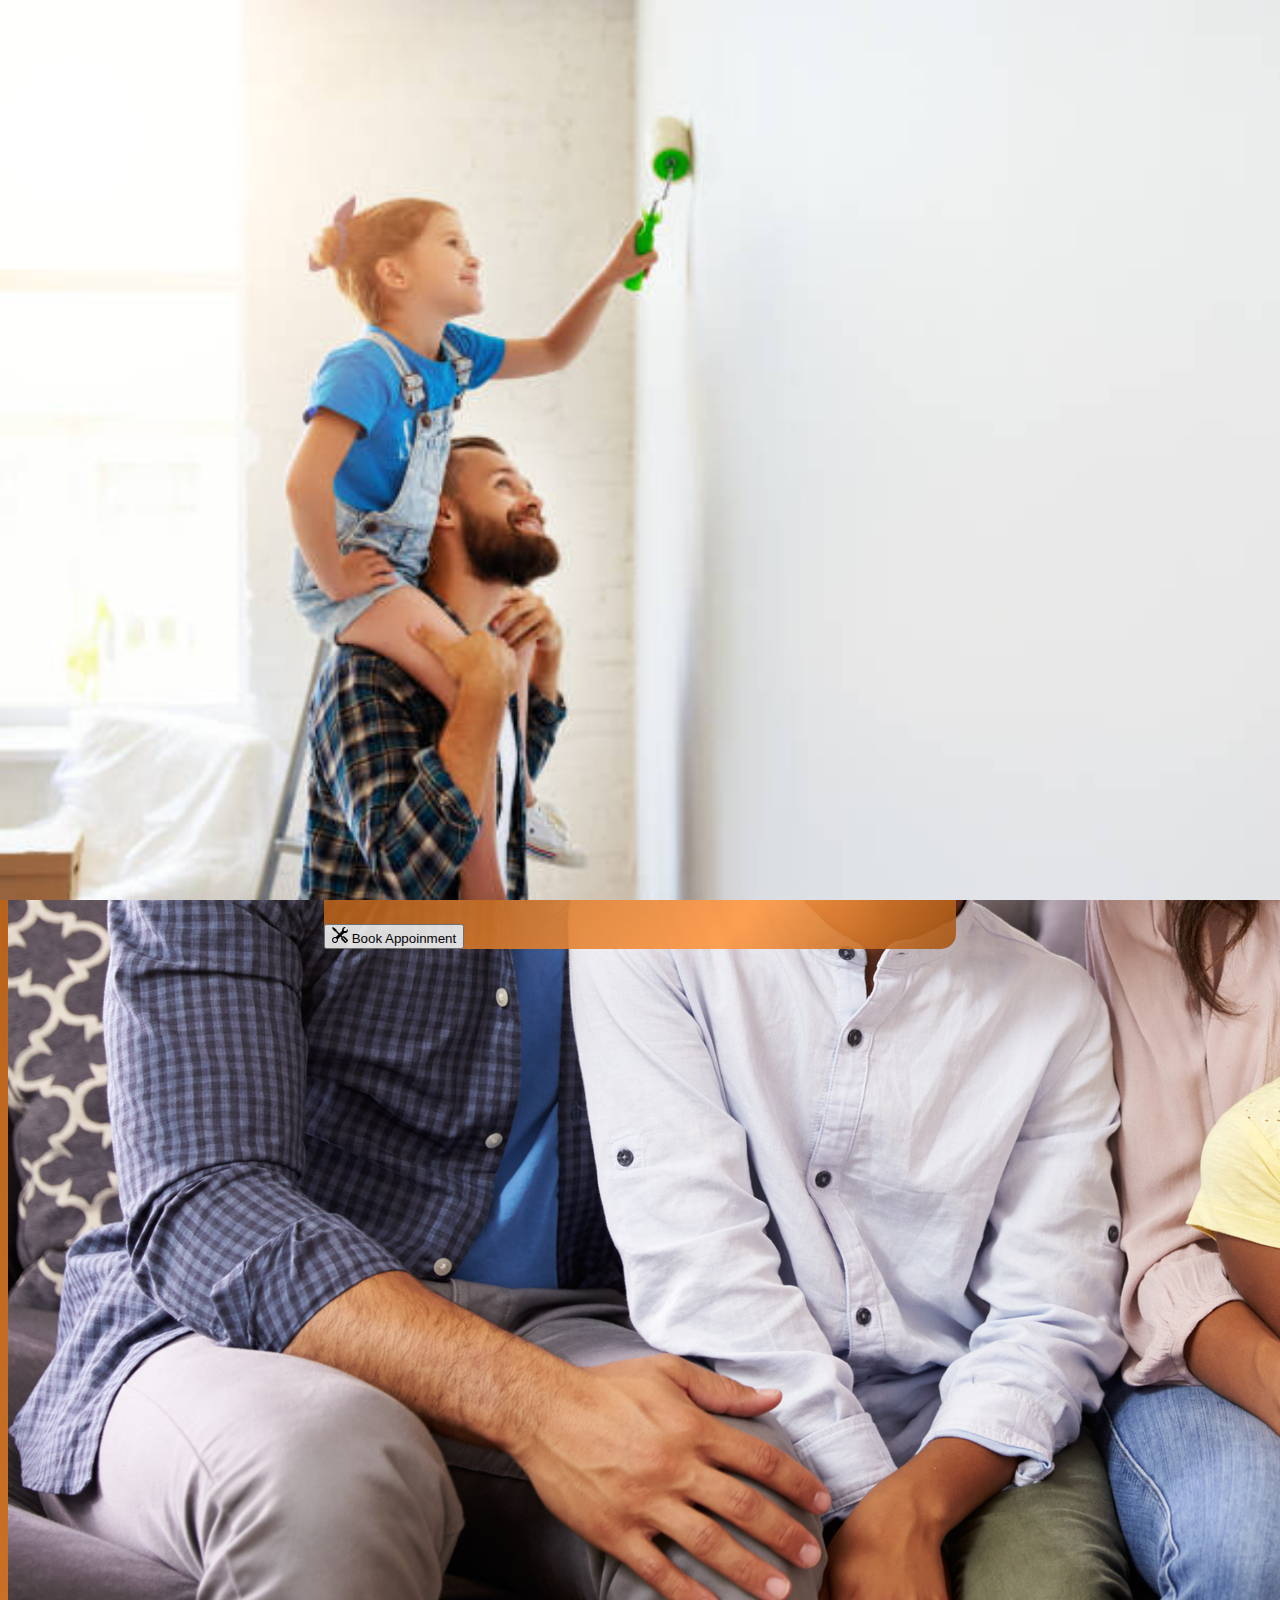
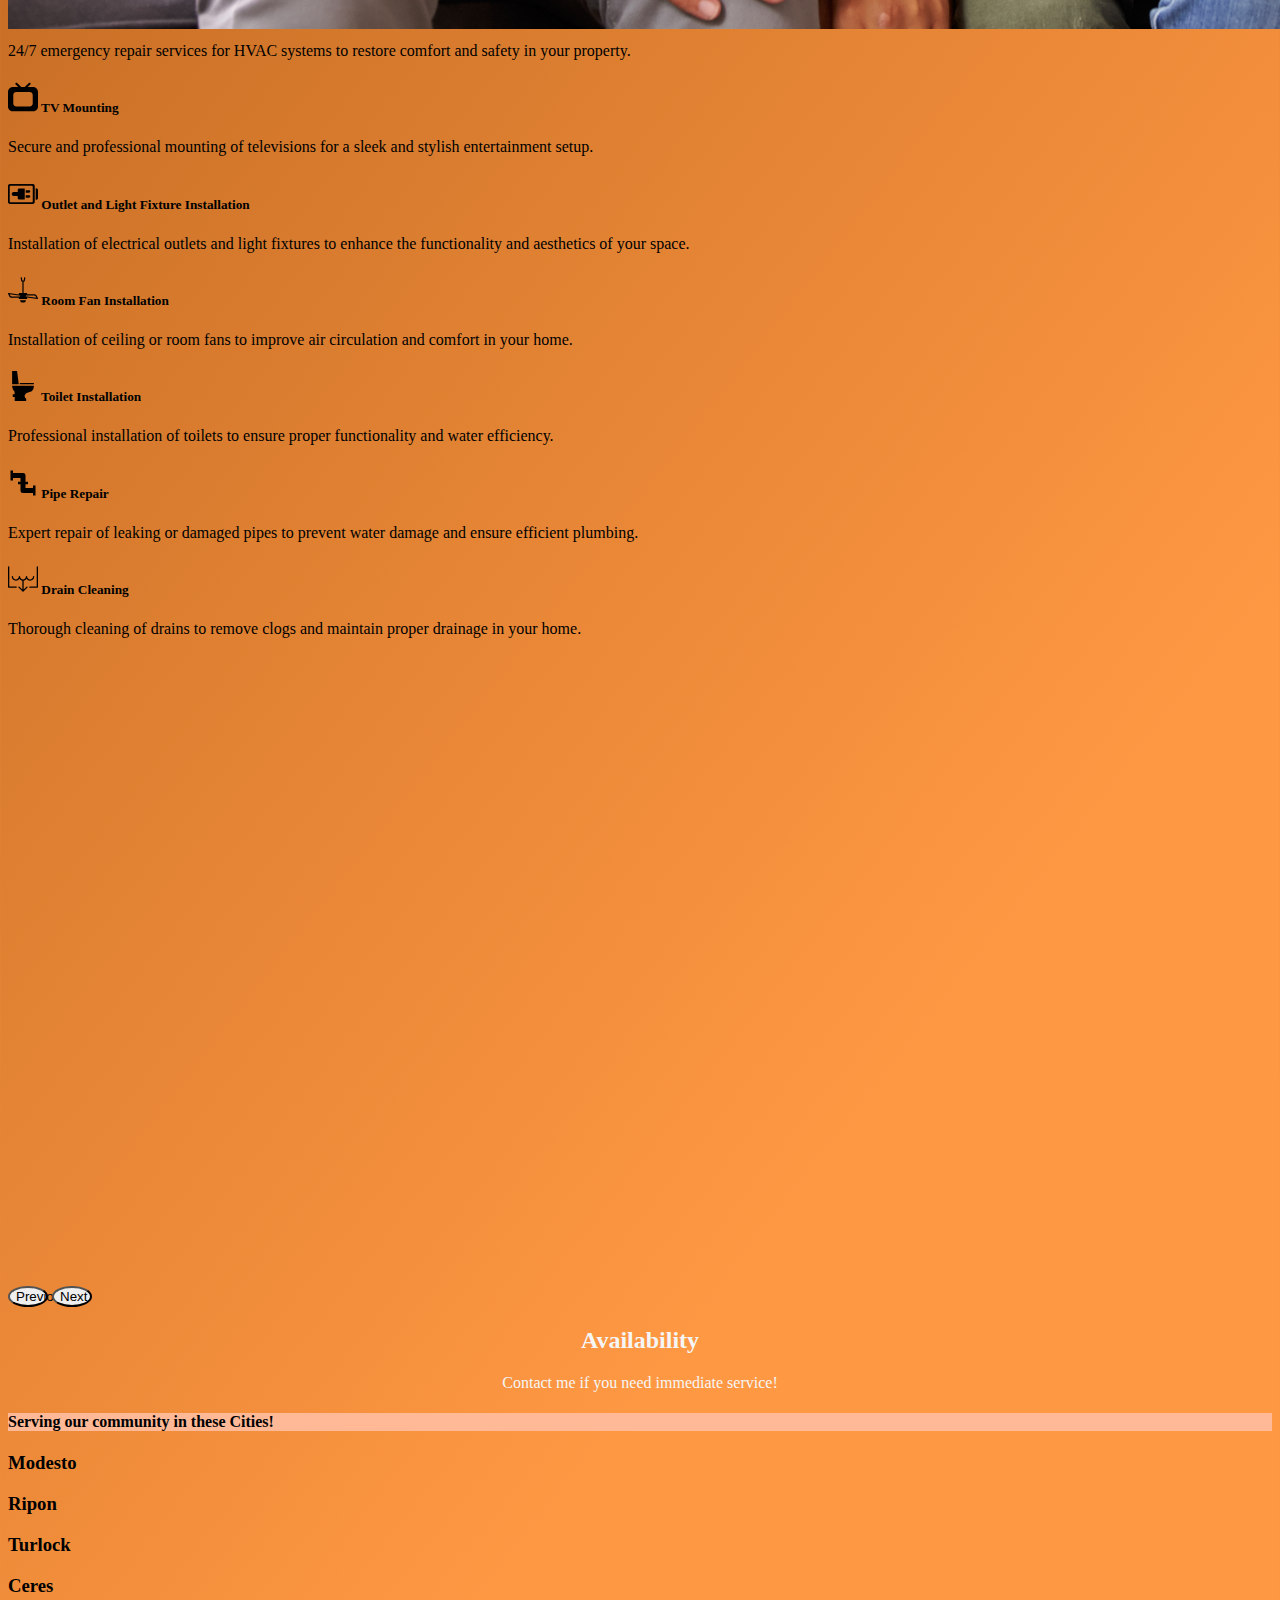
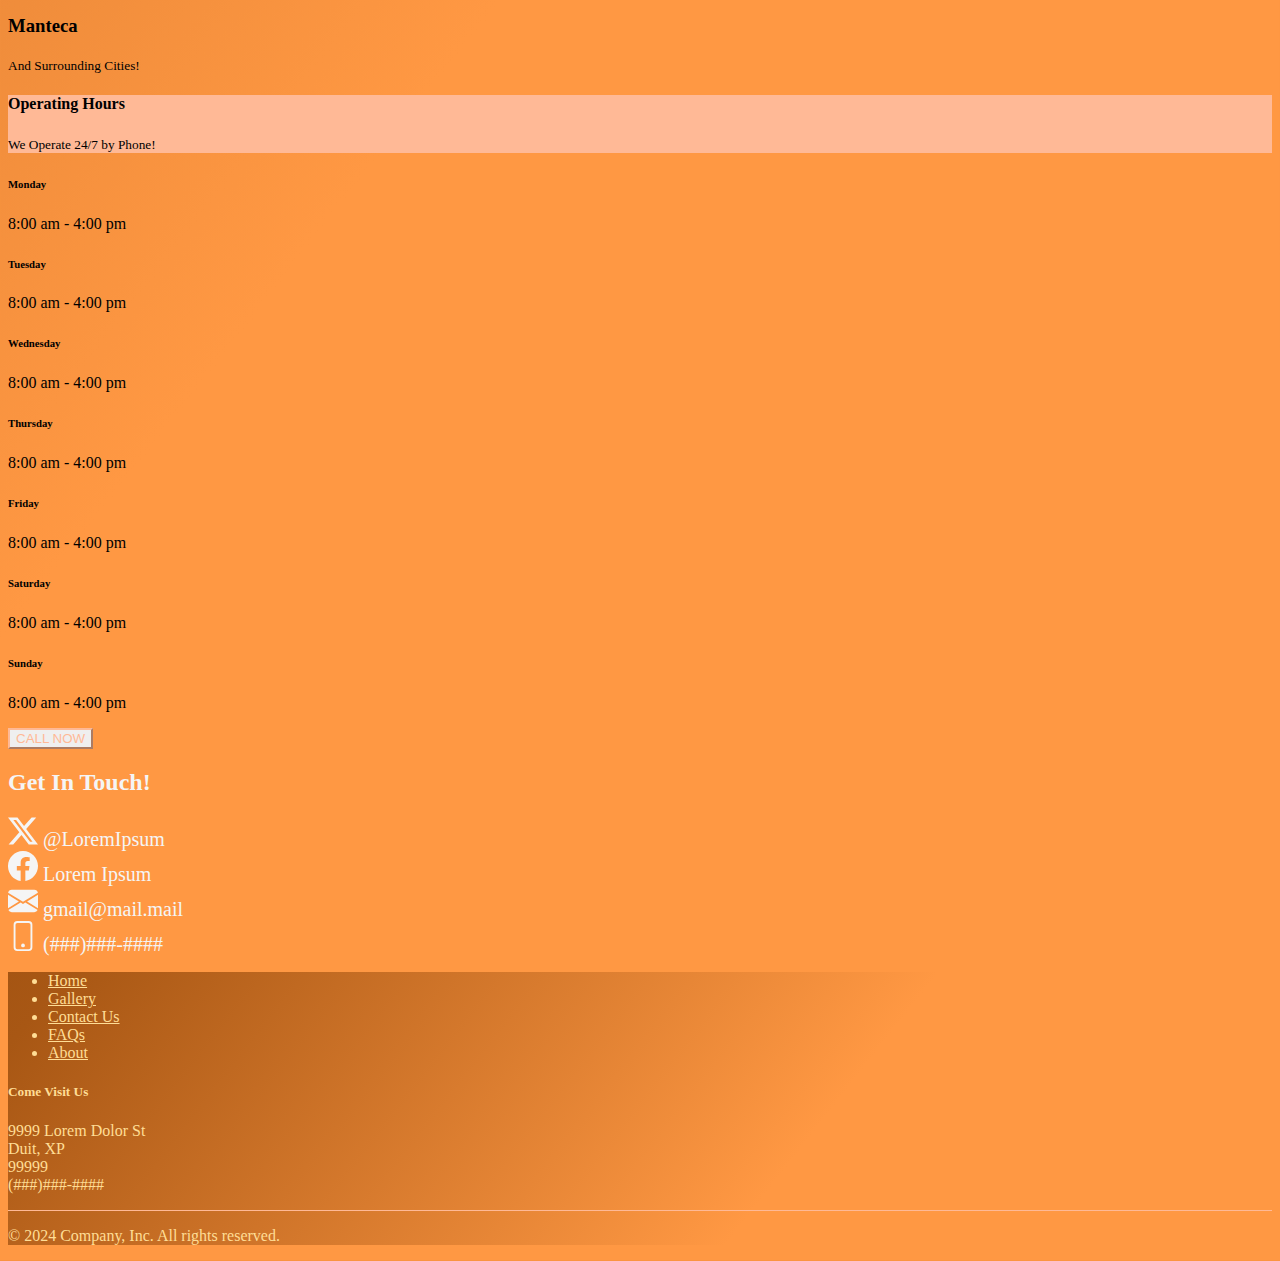
<file: index.html>
<!DOCTYPE html>
<html lang="en" data-bs-theme="">

<head>
  <meta charset="UTF-8">
  <meta name="viewport" content="width=device-width, initial-scale=1.0">
  <title>HVACWebsite</title>
  <link rel="icon" type="image/x-icon" href="./HVACImages/favicon_io/favicon.ico">
  <link href="https://cdn.jsdelivr.net/npm/bootstrap@5.3.2/dist/css/bootstrap.min.css" rel="stylesheet" integrity="sha384-T3c6CoIi6uLrA9TneNEoa7RxnatzjcDSCmG1MXxSR1GAsXEV/Dwwykc2MPK8M2HN" crossorigin="anonymous">
  <link rel="stylesheet" href="style.css">
</head>

<body class="gradient-background">

  <!--DROPDOWN MENU-->

  <!--HOW TO MAKE BUTTONS INTO LINKS!!!!!-->
  <section id="stickyNav">
    <div class="stickyNav">
      <nav class="navbar navbar-expand-lg">
        <div class="container-fluid">
          <a class="navbar-brand" href="index.html"><img src="./HVACImages/sampleToolIcon.svg" alt="a sample tool icon" height="30px"></a>
          <button class="navbar-toggler" type="button" data-bs-toggle="collapse" data-bs-target="#navbarNavDarkDropdown" aria-controls="navbarNavDarkDropdown" aria-expanded="false" aria-label="Toggle navigation">
            <span class="navbar-toggler-icon"></span>
          </button>
          <div class="collapse navbar-collapse" id="navbarNavDarkDropdown">
            <ul class="navbar-nav">
              <a class="btn MenuBtn" href="./index.html" role="button">Home</a>
              <!--<a href="./index.html"><button class="btn MenuBtn" data-bs-toggle="dropdown" aria-expanded="false">Home</button></a>  -->        
            </ul>
            <ul class="navbar-nav"> 
              <a class="btn MenuBtn" href="./gallery.html" role="button">Gallery</a>
              <!-- <a href="./gallery.html"><button class="btn MenuBtn" data-bs-toggle="dropdown" aria-expanded="false">Gallery</button></a> -->
            </ul>
            <ul class="navbar-nav "> 
              <a class="btn MenuBtn" href="./contact.html" role="button">Contact Us</a>
              <!-- <a href=""><button class="btn MenuBtn" data-bs-toggle="dropdown" aria-expanded="false">Contact Us</button></a> -->
            </ul>
            <ul class="navbar-nav "> 
              <a class="btn MenuBtn" href="./FAQ.html" role="button">FAQs</a>
              <!-- <a href=""><button class="btn MenuBtn" data-bs-toggle="dropdown" aria-expanded="false">Contact Us</button></a> -->
            </ul>
            <ul class="navbar-nav Nowbtn"> 
              <a href="">
                <a class="btn Menu2 MenuBtn bookBtn" href="tel:#" role="button">Book Now!</a>
                <!-- <button class="btn Menu2 MenuBtn bookBtn" data-bs-toggle="dropdown" aria-expanded="false">Book Now!</button></a> -->
            </ul>
          </div>
          <div class= "navBook d-inlineflex align-items-center">
            <a href="tel:#" style="text-decoration:none;">
              <button class="btn btn-bd-primary bookBtn">
                Book Now
              </button>
            </a>
            <a href="tel:#" style="text-decoration:none;">
              <button type="button" class="btn btn-bd-primary bookBtn">
                CALL US
              </button>
            </a>
        </div>
        </div>
      </nav>
    </div>
  </section>
  
  <!-- Title -->
    <section>
      <div>
          <div class="carousel-inner Himage">
            <div class="heroImage">
              <img src="./HVACImages/happyFamily.jpeg" class="w-100" alt="a stock image">
              <div class="heroCon gradient-background2">
                <div class="container col-12 ">
                  <div class="heroBtnCon d-flex justify-content-center">
                    <a href="index.html" style="text-decoration: none"><h1 class="Company text-center fw-bold ">WELCH'S LLC</h1></a>
                  </div>
                  
                  <div class="container buttons d-grid gap-3 d-flex justify-content-center pb-2">
                    <a href="tel:#" style="text-decoration:none;">
                      <button type="button" class="bookBtn btn HeroBtn rounded-pill  btn-dark btn-lg px-4 me-md-2"> 
                          <svg xmlns="http://www.w3.org/2000/svg" width="16" height="16" fill="currentColor" class="bi bi-tools SVG" viewBox="0 0 16 16">
                            <path d="M1 0 0 1l2.2 3.081a1 1 0 0 0 .815.419h.07a1 1 0 0 1 .708.293l2.675 2.675-2.617 2.654A3.003 3.003 0 0 0 0 13a3 3 0 1 0 5.878-.851l2.654-2.617.968.968-.305.914a1 1 0 0 0 .242 1.023l3.27 3.27a.997.997 0 0 0 1.414 0l1.586-1.586a.997.997 0 0 0 0-1.414l-3.27-3.27a1 1 0 0 0-1.023-.242L10.5 9.5l-.96-.96 2.68-2.643A3.005 3.005 0 0 0 16 3q0-.405-.102-.777l-2.14 2.141L12 4l-.364-1.757L13.777.102a3 3 0 0 0-3.675 3.68L7.462 6.46 4.793 3.793a1 1 0 0 1-.293-.707v-.071a1 1 0 0 0-.419-.814zm9.646 10.646a.5.5 0 0 1 .708 0l2.914 2.915a.5.5 0 0 1-.707.707l-2.915-2.914a.5.5 0 0 1 0-.708M3 11l.471.242.529.026.287.445.445.287.026.529L5 13l-.242.471-.026.529-.445.287-.287.445-.529.026L3 15l-.471-.242L2 14.732l-.287-.445L1.268 14l-.026-.529L1 13l.242-.471.026-.529.445-.287.287-.445.529-.026z"/>
                          </svg> Book Appoinment
                      </button>
                    </a>
                  <!-- <button type="button" class="bookBtn2 btn rounded-pill btn-lg px-4 me-md-2 btn-light">
                      <svg xmlns="http://www.w3.org/2000/svg" width="16" height="16" fill="currentColor" class="bi bi-telephone-fill" viewBox="0 0 16 16">
                        <path fill-rule="evenodd" d="M1.885.511a1.745 1.745 0 0 1 2.61.163L6.29 2.98c.329.423.445.974.315 1.494l-.547 2.19a.68.68 0 0 0 .178.643l2.457 2.457a.68.68 0 0 0 .644.178l2.189-.547a1.75 1.75 0 0 1 1.494.315l2.306 1.794c.829.645.905 1.87.163 2.611l-1.034 1.034c-.74.74-1.846 1.065-2.877.702a18.6 18.6 0 0 1-7.01-4.42 18.6 18.6 0 0 1-4.42-7.009c-.362-1.03-.037-2.137.703-2.877z"/>
                      </svg> Call (###)###-####
                    </button>
                  -->
                  </div>
                </div>
              </div>
            </div>
        </div>
      </div>
    </section>


  <!-- Services -->
  <section id="features">
    <div class="container features mb-5">
      <h2 class="services display-4 fw-normal">Services</h2>
    </div>
    <div class="container ">
      <div class="row mt-4">
        <!-- Service 1: Heating System Installation -->
        <div class="col-md-4 mb-4">
          <div class="card h-100 shadow">
            <div class="card-body">
              <div> 
                  <h5 class="card-title">
                    <svg xmlns="http://www.w3.org/2000/svg" height="30" fill="currentColor" class="bi bi-fire" viewBox="0 0 16 16">
                      <path d="M8 16c3.314 0 6-2 6-5.5 0-1.5-.5-4-2.5-6 .25 1.5-1.25 2-1.25 2C11 4 9 .5 6 0c.357 2 .5 4-2 6-1.25 1-2 2.729-2 4.5C2 14 4.686 16 8 16m0-1c-1.657 0-3-1-3-2.75 0-.75.25-2 1.25-3C6.125 10 7 10.5 7 10.5c-.375-1.25.5-3.25 2-3.5-.179 1-.25 2 1 3 .625.5 1 1.364 1 2.25C11 14 9.657 15 8 15"/>
                    </svg>
                        Heating System Installation
                  </h5>
              </div>
              <div>
                  <p class="card-text">Professional installation of heating systems for residential and commercial properties.</p>
              </div>
            </div>
          </div>
        </div>
        <!-- Service 2: AC Repair and Maintenance -->
        <div class="col-md-4 mb-4">
          <div class="card h-100 shadow">
            <div class="card-body">
              <div> 
                <h5 class="card-title">
                  <svg xmlns="http://www.w3.org/2000/svg" height="30" fill="currentColor" class="bi bi-fan" viewBox="0 0 16 16">
                    <path d="M10 3c0 1.313-.304 2.508-.8 3.4a2 2 0 0 0-1.484-.38c-.28-.982-.91-2.04-1.838-2.969a8 8 0 0 0-.491-.454A6 6 0 0 1 8 2c.691 0 1.355.117 1.973.332Q10 2.661 10 3m0 5q0 .11-.012.217c1.018-.019 2.2-.353 3.331-1.006a8 8 0 0 0 .57-.361 6 6 0 0 0-2.53-3.823 9 9 0 0 1-.145.64c-.34 1.269-.944 2.346-1.656 3.079.277.343.442.78.442 1.254m-.137.728a2 2 0 0 1-1.07 1.109c.525.87 1.405 1.725 2.535 2.377q.3.174.605.317a6 6 0 0 0 2.053-4.111q-.311.11-.641.199c-1.264.339-2.493.356-3.482.11ZM8 10c-.45 0-.866-.149-1.2-.4-.494.89-.796 2.082-.796 3.391q0 .346.027.678A6 6 0 0 0 8 14c.94 0 1.83-.216 2.623-.602a8 8 0 0 1-.497-.458c-.925-.926-1.555-1.981-1.836-2.96Q8.149 10 8 10M6 8q0-.12.014-.239c-1.02.017-2.205.351-3.34 1.007a8 8 0 0 0-.568.359 6 6 0 0 0 2.525 3.839 8 8 0 0 1 .148-.653c.34-1.267.94-2.342 1.65-3.075A2 2 0 0 1 6 8m-3.347-.632c1.267-.34 2.498-.355 3.488-.107.196-.494.583-.89 1.07-1.1-.524-.874-1.406-1.733-2.541-2.388a8 8 0 0 0-.594-.312 6 6 0 0 0-2.06 4.106q.309-.11.637-.199M8 9a1 1 0 1 0 0-2 1 1 0 0 0 0 2"/>
                    <path d="M8 15A7 7 0 1 1 8 1a7 7 0 0 1 0 14m0 1A8 8 0 1 0 8 0a8 8 0 0 0 0 16"/>
                  </svg>
                  AC Repair and Maintenance
                </h5>
              </div>
              <div>
                <p class="card-text">Need your air conditioning system repaired or maintained? We've got you covered.</p>
              </div>
            </div>
          </div>
        </div>
        <!-- Service 3: Ventilation System Installation -->
        <div class="col-md-4 mb-4">
          <div class="card h-100 shadow">
            <div class="card-body">
              <div> 
                  <h5 class="card-title">
                    <img src="./HVACImages/Fan.svg" alt="a Fan svg" height="30">
                      Ventilation System Installation
                  </h5>
              </div>
              <div>
                  <p class="card-text">Professional installation of ventilation systems to ensure optimal air quality in your space..</p>
              </div>
            </div>
          </div>
        </div>

        <!-- Service 4: Plumbing Services -->
        <div class="col-md-4 mb-4">
          <div class="card h-100 shadow">
            <div class="card-body">
              <div> 
                  <h5 class="card-title">
                    <img src="./HVACImages/plumbing.svg" alt="a pipe svg" height="30">
                      Plumbing Services
                  </h5>
              </div>
              <div>
                  <p class="card-text">Comprehensive plumbing services for both residential and commercial properties.</p>
              </div>
            </div>
          </div>
        </div>

        <!-- Service 5: Indoor Air Quality Assessment -->
        <div class="col-md-4 mb-4">
          <div class="card h-100 shadow">
            <div class="card-body">
              <div> 
                  <h5 class="card-title">
                    <svg xmlns="http://www.w3.org/2000/svg" height="30" fill="currentColor" class="bi bi-clipboard-check-fill" viewBox="0 0 16 16">
                      <path d="M6.5 0A1.5 1.5 0 0 0 5 1.5v1A1.5 1.5 0 0 0 6.5 4h3A1.5 1.5 0 0 0 11 2.5v-1A1.5 1.5 0 0 0 9.5 0zm3 1a.5.5 0 0 1 .5.5v1a.5.5 0 0 1-.5.5h-3a.5.5 0 0 1-.5-.5v-1a.5.5 0 0 1 .5-.5z"/>
                      <path d="M4 1.5H3a2 2 0 0 0-2 2V14a2 2 0 0 0 2 2h10a2 2 0 0 0 2-2V3.5a2 2 0 0 0-2-2h-1v1A2.5 2.5 0 0 1 9.5 5h-3A2.5 2.5 0 0 1 4 2.5zm6.854 7.354-3 3a.5.5 0 0 1-.708 0l-1.5-1.5a.5.5 0 0 1 .708-.708L7.5 10.793l2.646-2.647a.5.5 0 0 1 .708.708"/>
                    </svg>
                      Indoor Air Quality Assessment
                  </h5>
              </div>
              <div>
                  <p class="card-text">Assessment and improvement of indoor air quality for healthier living and working environments.</p>
              </div>
            </div>
          </div>
        </div>

        <!-- Service 6: Emergency HVAC Repairs -->
        <div class="col-md-4 mb-4">
          <div class="card h-100 shadow">
            <div class="card-body">
              <div> 
                  <h5 class="card-title">
                    <img src="./HVACImages/24-7.svg" alt="24/7 service svg" height="30">
                      Emergency HVAC Repairs
                  </h5>
              </div>
              <div>
                  <p class="card-text">24/7 emergency repair services for HVAC systems to restore comfort and safety in your property.</p>
              </div>
            </div>
          </div>
        </div>

        
        <!--Service 7:Tv Mounting-->
        <div class="col-md-4 mb-4">
          <div class="card h-100 shadow">
            <div class="card-body">
              <div> 
                  <h5 class="card-title">
                    <img src="./HVACImages/tv.svg" alt="TV svg" height="30">
                      TV Mounting
                  </h5>
              </div>
              <div>
                  <p class="card-text">Secure and professional mounting of televisions for a sleek and stylish entertainment setup.</p>
              </div>
            </div>
          </div>
        </div>

        <!--Service 8:Outlet & Light Installation-->
        <div class="col-md-4 mb-4">
          <div class="card h-100 shadow">
            <div class="card-body">
              <div> 
                  <h5 class="card-title">
                    <img src="./HVACImages/powerOutlet.svg" alt="Power outlet svg" height="30">
                      Outlet and Light Fixture Installation
                  </h5>
              </div>
              <div>
                  <p class="card-text">Installation of electrical outlets and light fixtures to enhance the functionality and aesthetics of your space.</p>
              </div>
            </div>
          </div>
        </div>


        <!--Service 9:Room Fan Installation-->
        <div class="col-md-4 mb-4">
          <div class="card h-100 shadow">
            <div class="card-body">
              <div> 
                  <h5 class="card-title">
                    <img src="./HVACImages/ceilingFan.svg" alt="Ceiling fan svg" height="30">
                      Room Fan Installation
                  </h5>
              </div>
              <div>
                  <p class="card-text">Installation of ceiling or room fans to improve air circulation and comfort in your home.</p>
              </div>
            </div>
          </div>
        </div>


        <!--Service 10:Toilet Installation-->
        <div class="col-md-4 mb-4">
          <div class="card h-100 shadow">
            <div class="card-body">
              <div> 
                  <h5 class="card-title">
                    <img src="./HVACImages/toilet.svg" alt="Toilet svg" height="30">
                      Toilet Installation
                  </h5>
              </div>
              <div>
                  <p class="card-text">Professional installation of toilets to ensure proper functionality and water efficiency.</p>
              </div>
            </div>
          </div>
        </div>

        <!--Service 11:Pipe Repair-->
        <div class="col-md-4 mb-4">
          <div class="card h-100 shadow">
            <div class="card-body">
              <div> 
                  <h5 class="card-title">
                    <img src="./HVACImages/pipe.svg" alt="Pipe svg" height="30">
                      Pipe Repair
                  </h5>
              </div>
              <div>
                  <p class="card-text">Expert repair of leaking or damaged pipes to prevent water damage and ensure efficient plumbing.</p>
              </div>
            </div>
          </div>
        </div>

        <!--Service 12:Draining Cleaning-->
        <div class="col-md-4 mb-4">
          <div class="card h-100 shadow">
            <div class="card-body">
              <div> 
                  <h5 class="card-title">
                    <img src="./HVACImages/drain.svg" alt="Drain svg" height="30">
                      Drain Cleaning
                  </h5>
              </div>
              <div>
                  <p class="card-text">Thorough cleaning of drains to remove clogs and maintain proper drainage in your home.</p>
              </div>
            </div>
          </div>
        </div>

      </div>
    </div>
        
  </section>      
  
  <!-- Carousel-->
  
  <section id="carousel">
    <div class="container mt-4">
      <div id="carouselExampleAutoplaying" class="carousel slide" data-bs-ride="carousel">
        <div class="carousel-inner two">
          <div class="carousel-item three active">
            <img src="./HVACImages/HVACStock.jpeg" class="d-block w-100" alt="...">
          </div>
          <div class="carousel-item three">
            <img src="./HVACImages/houseRepair.png" class="d-block w-100" alt="...">
          </div>
          <div class="carousel-item three">
            <img src="./HVACImages/FamilyStock2.jpeg" class="d-block w-100" alt="...">
          </div>
        </div>
        <button class="carousel-control-prev" type="button" data-bs-target="#carouselExampleAutoplaying" data-bs-slide="prev">
          <span class="carousel-control-prev-icon" aria-hidden="true"></span>
          <span class="visually-hidden">Previous</span>
        </button>
        <button class="carousel-control-next" type="button" data-bs-target="#carouselExampleAutoplaying" data-bs-slide="next">
          <span class="carousel-control-next-icon" aria-hidden="true"></span>
          <span class="visually-hidden">Next</span>
        </button>
      </div>
    </div>
    </section>
  <!-- Availability -->

  <section id="availabilty">
    <div class="container my-5 pt-5">
      <h2 class="PricingHeader display-4 fw-normal">Availability</h2>
      <p class=" Sentence fs-5">Contact me if you need immediate service!</p>
     
      <div class=" mb-3 text-center">
        
        <div class="col-12">
          <div class="card mb-4 rounded-3">
            <div class="card-header py-3">
              <h4 class="my-0 fw-normal">Serving our community in these Cities!</h4>
            </div>
            <div class="container text-center ">
              <div class="row mt-4">
                <div class="col-6"> 
                  <h3>Modesto</h3>
                </div> 
                <div class="col-6"> 
                  <h3>Ripon</h3>
                </div>
                <div class="col-6"> 
                  <h3>Turlock</h3>
                </div> 
                <div class="col-6"> 
                  <h3>Ceres</h3>
                </div> 
                <div class="col-12"> 
                  <h3>Manteca</h3>
                </div>
              </div>
            </div>
            <small class="fs-5 text-body-secondary fw-light mb-2">And Surrounding Cities!</small>
          </div>
        
        </div>
        
        <div class="col-12">
          <div class="card mb-4 rounded-3 shadow-sm">
            <div class="card-header py-3">
              <h4 class="my-0 fw-normal">Operating Hours</h4>
              <small class="fs-5 text-body-secondary fw-light mb-2">We Operate 24/7 by Phone!</small>
            </div>
            <div class="container text-center">
              <div class="row my-2">
                <div class="col-6"> 
                  <h6>Monday</h6>
                </div> 
                <div class="col-6"> 
                  <p>8:00 am - 4:00 pm</p>
                </div>
                <div class="col-6"> 
                  <h6>Tuesday</h6>
                </div> 
                <div class="col-6"> 
                  <p>8:00 am - 4:00 pm</p>
                </div> 
                <div class="col-6"> 
                  <h6>Wednesday</h6>
                </div>
                <div class="col-6">
                  <p>8:00 am - 4:00 pm</p>
                </div>
                <div class="col-6">
                  <h6>Thursday</h6>
                </div>
                <div class="col-6">
                  <p>8:00 am - 4:00 pm</p>
                </div>
                <div class="col-6">
                  <h6>Friday</h6>
                </div>
                <div class="col-6">
                  <p>8:00 am - 4:00 pm</p>
                </div>
                <div class="col-6">
                  <h6>Saturday</h6>
                </div>
                <div class="col-6">
                  <p>8:00 am - 4:00 pm</p>
                </div>
                <div class="col-6">
                  <h6>Sunday</h6>
                </div>
                <div class="col-6">
                  <p>8:00 am - 4:00 pm</p>
                </div>
              </div>
            </div>
            <div class="d-grid gap-2 col-6 mx-auto">
              <a style="text-decoration:none;" href="tel:#">
                <button type="button" class=" btn1 rounded-pill w-100 btn btn-lg mb-2">CALL NOW</button>
              </a>
            </div>
          </div>
        
        </div>
        
        <!-- <div class="col">
          <div class="card mb-4 rounded-3 shadow-sm border-primary-dark">
            <div class="card-header py-3 text-bg-dark border-primary-dark">
              <h4 class="my-0 fw-normal">Residential Services</h4>
            </div>
            <div class="card-body">
              <h1 class="card-title pricing-card-title">$15<small class="text-body-secondary fw-light">/hr</small></h1>
              <ul class="list-unstyled mt-3 mb-4">
                <li>Pirority Listing</li>
                <li>Unlimited Matches & Messages</li>
               
                
              </ul>
              <button type="button" class="btn3 w-100 btn btn-lg btn-primary">Book</button>
            </div>
          </div>
        </div> -->

      </div>
    </div>
  </section>

<!-- Contact -->
<!-- FIND OUT HOW TO MAKE A CALL WITH JUST A CLICK!!!!-->
  <section id="contact">
    <div class="container mb-5 text-center">
      <h2 class="owner display-4 fw-normal">Get In Touch!</h2>
      
      <div class="row">
        <div class="col-md-3 col-sm-12 mt-4">
          <a href="https://twitter.com/" class="contactLink" style="text-decoration:none">
            <svg xmlns="http://www.w3.org/2000/svg" height="30" fill="currentColor" class="bi bi-twitter-x" viewBox="0 0 16 16">
              <path d="M12.6.75h2.454l-5.36 6.142L16 15.25h-4.937l-3.867-5.07-4.425 5.07H.316l5.733-6.57L0 .75h5.063l3.495 4.633L12.601.75Zm-.86 13.028h1.36L4.323 2.145H2.865z"/>
            </svg> 
            @LoremIpsum
          </a>
        </div>

        <div class="col-md-3 col-sm-12 mt-4">
          <a href="https://www.facebook.com/" class="contactLink" style="text-decoration:none"> 
            <svg xmlns="http://www.w3.org/2000/svg" height="30" fill="currentColor" class="bi bi-facebook" viewBox="0 0 16 16">
              <path d="M16 8.049c0-4.446-3.582-8.05-8-8.05C3.58 0-.002 3.603-.002 8.05c0 4.017 2.926 7.347 6.75 7.951v-5.625h-2.03V8.05H6.75V6.275c0-2.017 1.195-3.131 3.022-3.131.876 0 1.791.157 1.791.157v1.98h-1.009c-.993 0-1.303.621-1.303 1.258v1.51h2.218l-.354 2.326H9.25V16c3.824-.604 6.75-3.934 6.75-7.951"/>
            </svg>
            Lorem Ipsum
          </a>
        </div>

        <div class="col-md-3 col-sm-12 mt-4">
          <a href="mailto:gmail@gmail.com" class="contactLink" style="text-decoration:none"> 
            <svg xmlns="http://www.w3.org/2000/svg" height="30" fill="currentColor" class="bi bi-envelope-fill" viewBox="0 0 16 16">
              <path d="M.05 3.555A2 2 0 0 1 2 2h12a2 2 0 0 1 1.95 1.555L8 8.414zM0 4.697v7.104l5.803-3.558zM6.761 8.83l-6.57 4.027A2 2 0 0 0 2 14h12a2 2 0 0 0 1.808-1.144l-6.57-4.027L8 9.586zm3.436-.586L16 11.801V4.697z"/>
            </svg>
            gmail@mail.mail
          </a>
        </div>

        <div class="col-md-3 col-sm-12 mt-4">
          <a href="tel:#" class="contactLink" style="text-decoration:none"> 
            <svg xmlns="http://www.w3.org/2000/svg" height="30" fill="currentColor" class="bi bi-phone" viewBox="0 0 16 16">
              <path d="M11 1a1 1 0 0 1 1 1v12a1 1 0 0 1-1 1H5a1 1 0 0 1-1-1V2a1 1 0 0 1 1-1zM5 0a2 2 0 0 0-2 2v12a2 2 0 0 0 2 2h6a2 2 0 0 0 2-2V2a2 2 0 0 0-2-2z"/>
              <path d="M8 14a1 1 0 1 0 0-2 1 1 0 0 0 0 2"/>
            </svg>
            (###)###-####
          </a>
        </div>
      
      </div>
    </div>
  </section> 


  <!-- Footer -->
  <section id="footer" class="gradient-background mb-0">
    <div class="container mb-0">
      <footer class="mb-0">
        <div class="row">
          <div class="d-flex justify-content-start align-items-end col-6">
            <footer class="py-3 ">
              <ul class="footLink1 nav justify-content-center pt-4 mt-5">
                <li><a href="./index.html" class="footLink nav-link px-2" >Home</a></li>
                <li><a href="./gallery.html" class="footLink nav-link px-2 ">Gallery</a></li>
                <li><a href="./contact.html" class="footLink nav-link px-2 ">Contact Us</a></li>
                <li><a href="./FAQ.html" class="footLink nav-link px-2 ">FAQs</a></li>
                <li><a href="#" class="footLink nav-link px-2 ">About</a></li>
              </ul>
              
            </footer>
          </div>

          <div class="d-flex justify-content-end col-6 mb-3 mt-5">
            <form>
              <h5 class="footAddress">Come Visit Us</h5>
              <p class="footAddress">
                9999 Lorem Dolor St 
                <br>Duit, XP
                <br>99999
                <a class="footLink" style="text-decoration:none;" href="tel:#"><br> (###)###-####</a>

              </p> 
              <div class="d-flex flex-column flex-sm-row w-100 gap-2">
              
              </div>
            </form>
          </div>
        </div>
    
        <div class="copyRight d-flex flex-column flex-sm-row justify-content-between pt-3">
          <p class="copyRight2">© 2024 Company, Inc. All rights reserved.</p>
        </div>
      </footer>
    </div>
  </section>

  <script defer src="https://cdn.jsdelivr.net/npm/bootstrap@5.3.2/dist/js/bootstrap.bundle.min.js" integrity="sha384-C6RzsynM9kWDrMNeT87bh95OGNyZPhcTNXj1NW7RuBCsyN/o0jlpcV8Qyq46cDfL" crossorigin="anonymous"></script>
</body>

</html>
</file>
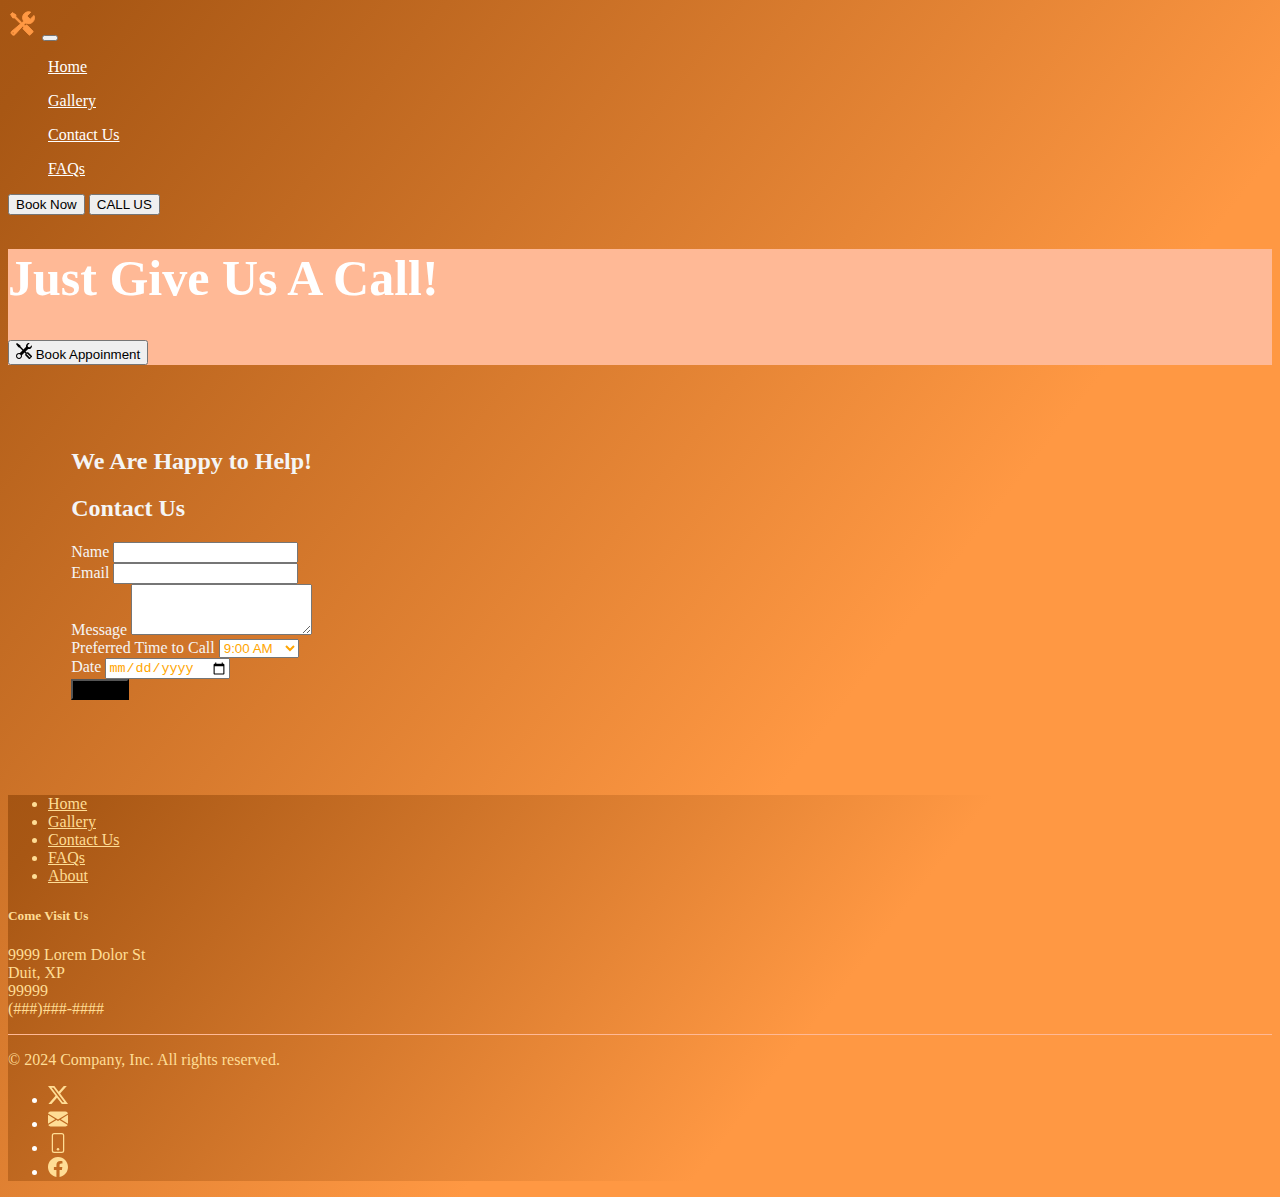
<file: contact.html>
<!DOCTYPE html>
<html lang="en" data-bs-theme="">

<head>
  <meta charset="UTF-8">
  <meta name="viewport" content="width=device-width, initial-scale=1.0">
  <title>HVACWebsite</title>
  <link href="https://cdn.jsdelivr.net/npm/bootstrap@5.3.2/dist/css/bootstrap.min.css" rel="stylesheet" integrity="sha384-T3c6CoIi6uLrA9TneNEoa7RxnatzjcDSCmG1MXxSR1GAsXEV/Dwwykc2MPK8M2HN" crossorigin="anonymous">
  <link rel="stylesheet" href="./style.css"> 
</head>

<body class="gradient-background">

  <!--DROPDOWN MENU-->
  <section id="stickyNav">
    <div class="stickyNav">
      <nav class="navbar navbar-expand-lg">
        <div class="container-fluid">
          <a class="navbar-brand" href="index.html"><img src="./HVACImages/sampleToolIcon.svg" alt="a sample tool icon" height="30px"></a>
          <button class="navbar-toggler" type="button" data-bs-toggle="collapse" data-bs-target="#navbarNavDarkDropdown" aria-controls="navbarNavDarkDropdown" aria-expanded="false" aria-label="Toggle navigation">
            <span class="navbar-toggler-icon"></span>
          </button>
          <div class="collapse navbar-collapse" id="navbarNavDarkDropdown">
            <ul class="navbar-nav">
              <a class="btn MenuBtn" href="./index.html" role="button">Home</a>
              <!--<a href="./index.html"><button class="btn MenuBtn" data-bs-toggle="dropdown" aria-expanded="false">Home</button></a>  -->        
            </ul>
            <ul class="navbar-nav"> 
              <a class="btn MenuBtn" href="./gallery.html" role="button">Gallery</a>
              <!-- <a href="./gallery.html"><button class="btn MenuBtn" data-bs-toggle="dropdown" aria-expanded="false">Gallery</button></a> -->
            </ul>
            <ul class="navbar-nav "> 
              <a class="btn MenuBtn" href="./contact.html" role="button">Contact Us</a>
              <!-- <a href=""><button class="btn MenuBtn" data-bs-toggle="dropdown" aria-expanded="false">Contact Us</button></a> -->
            </ul>
            <ul class="navbar-nav "> 
              <a class="btn MenuBtn" href="./FAQ.html" role="button">FAQs</a>
              <!-- <a href=""><button class="btn MenuBtn" data-bs-toggle="dropdown" aria-expanded="false">Contact Us</button></a> -->
            </ul>
            <ul class="navbar-nav Nowbtn"> 
              <a href="">
                <a class="btn Menu2 MenuBtn bookBtn" href="tel:#" role="button">Book Now!</a>
                <!-- <button class="btn Menu2 MenuBtn bookBtn" data-bs-toggle="dropdown" aria-expanded="false">Book Now!</button></a> -->
            </ul>
          </div>
          <div class= "navBook d-inlineflex align-items-center">
            <a href="tel:#" style="text-decoration:none;">
              <button class="btn btn-bd-primary bookBtn">
                Book Now
              </button>
            </a>
            <a href="tel:#" style="text-decoration:none;">
              <button type="button" class="btn btn-bd-primary bookBtn">
                CALL US
              </button>
            </a>
        </div>
        </div>
      </nav>
    </div>
  </section>
  
  <!-- Title -->
  <section id="title" class="">
      <div class="container col-xxl-8 pt-5 px-4">
          <div class="container col-lg-12 col-sm-6">
            <div class="d-flex justify-content-center">
              <a href="index.html" style="text-decoration: none"><h1 class="Company text-center display-5 fw-bold lh-1 mb-5 ">Just Give Us A Call!</h1></a>
            </div>
            
            <div class="container buttons d-grid gap-3 d-md-flex justify-content-md-center pb-4">
              <a class="d-flex justify-content-center" style="text-decoration:none;" href="tel:#">
                <button type="button" class="bookBtn btn rounded-pill  btn-dark btn-lg px-4 me-md-2"> 
                    <svg xmlns="http://www.w3.org/2000/svg" width="16" height="16" fill="currentColor" class="bi bi-tools" viewBox="0 0 16 16">
                      <path d="M1 0 0 1l2.2 3.081a1 1 0 0 0 .815.419h.07a1 1 0 0 1 .708.293l2.675 2.675-2.617 2.654A3.003 3.003 0 0 0 0 13a3 3 0 1 0 5.878-.851l2.654-2.617.968.968-.305.914a1 1 0 0 0 .242 1.023l3.27 3.27a.997.997 0 0 0 1.414 0l1.586-1.586a.997.997 0 0 0 0-1.414l-3.27-3.27a1 1 0 0 0-1.023-.242L10.5 9.5l-.96-.96 2.68-2.643A3.005 3.005 0 0 0 16 3q0-.405-.102-.777l-2.14 2.141L12 4l-.364-1.757L13.777.102a3 3 0 0 0-3.675 3.68L7.462 6.46 4.793 3.793a1 1 0 0 1-.293-.707v-.071a1 1 0 0 0-.419-.814zm9.646 10.646a.5.5 0 0 1 .708 0l2.914 2.915a.5.5 0 0 1-.707.707l-2.915-2.914a.5.5 0 0 1 0-.708M3 11l.471.242.529.026.287.445.445.287.026.529L5 13l-.242.471-.026.529-.445.287-.287.445-.529.026L3 15l-.471-.242L2 14.732l-.287-.445L1.268 14l-.026-.529L1 13l.242-.471.026-.529.445-.287.287-.445.529-.026z"/>
                    </svg> Book Appoinment
                </button>
              </a>
              
            </div>
          </div>
        
      </div>
    
  </section>
 <!--Contact Us-->

 <!--later create a PHP for this to submit to a personal email-->
    <style>
        .containerContact {
          width: 50%;
          
        }
        .contact-form {
          padding: 5%;
        }
        .contact, .Happy, label {
          color: whitesmoke;
        }
        option, .form-control {
          color: orange;
        }




    </style>
    <section class="contact-form">
        <h2 class="Happy d-flex justify-content-center">We Are Happy to Help!</h2>
        <div class="container d-flex justify-content-center">
            <div class="containerContact">
                <div class="centered-container d-flex justify-content-center"> <!-- Container for centering -->
                    <h2 class="contact mt-5">Contact Us</h2> <!-- Centered heading -->
                </div>
                <form id="my-form" action="#" method="POST">
                    <div class="form-group">
                        <label for="name">Name</label>
                        <input type="text" class="form-control" id="name" name="name" required="">
                    </div>
                    <div class="form-group">
                        <label for="email">Email</label>
                        <input type="email" class="form-control" id="email" name="email" required="">
                    </div>
                    <div class="form-group">
                        <label for="message">Message</label>
                        <textarea class="form-control" id="message" name="message" rows="3" required=""></textarea>
                    </div>
                    <div class="form-group">
                        <label for="preferred-time">Preferred Time to Call</label>
                        <select class="form-control" id="preferred-time" name="preferred-time">
                            <option value="9:00 AM">9:00 AM</option>
                            <option value="10:00 AM">10:00 AM</option>
                            <option value="11:00 AM">11:00 AM</option>
                            <option value="12:00 PM">12:00 PM</option>
                            <option value="1:00 PM">1:00 PM</option>
                            <option value="2:00 PM">2:00 PM</option>
                            <option value="3:00 PM">3:00 PM</option>
                            <option value="4:00 PM">4:00 PM</option>
                            <option value="5:00 PM">5:00 PM</option>
                            <option value="6:00 PM">6:00 PM</option>
                            <option value="7:00 PM">7:00 PM</option>
                            <option value="8:00 PM">8:00 PM</option>
                            <option value="9:00 PM">9:00 PM</option>
                            <option value="10:00 PM">10:00 PM</option>
                            <option value="11:00 PM">11:00 PM</option>
                        </select>
                    </div>
                    <div class="form-group">
                        <label for="date">Date</label>
                        <input type="date" class="form-control" id="date" name="date" required="">
                    </div>
                    <div class="centered-container mt-3 d-flex justify-content-center"> <!-- Container for centering -->
                        <button type="submit" class="btn btn2 btn-dark rounded-pill">Submit</button>
                    </div>
                    <p id="my-form-status"></p>
                </form>
            </div>
        </div>
    </section>

  <!-- Footer -->

    <style>
      .contactLink2 {
    color: #FFDD95;
    }

    .contactLink2:hover {
      color: #BBE1FA;
    }
    </style>

  <section id="footer" class="gradient-background mb-0">
    <div class="container mb-0">
      <footer class="mb-0">
        <div class="row">
          <div class="d-flex justify-content-start align-items-end col-6">
            <footer class="py-3 ">
              <ul class="footLink1 nav justify-content-center pt-4 mt-5">
                <li><a href="./index.html" class="footLink nav-link px-2" >Home</a></li>
                <li><a href="./gallery.html" class="footLink nav-link px-2 ">Gallery</a></li>
                <li><a href="./contact.html" class="footLink nav-link px-2 ">Contact Us</a></li>
                <li><a href="./FAQ.html" class="footLink nav-link px-2 ">FAQs</a></li>
                <li><a href="#" class="footLink nav-link px-2 ">About</a></li>
              </ul>
              
            </footer>
          </div>

          <div class="d-flex justify-content-end col-6 mb-3 mt-5">
            <form>
              <h5 class="footAddress">Come Visit Us</h5>
              <p class="footAddress">
                9999 Lorem Dolor St 
                <br>Duit, XP
                <br>99999
                <a class="footLink" style="text-decoration:none;" href="tel:#"><br> (###)###-####</a>

              </p> 
              <div class="d-flex flex-column flex-sm-row w-100 gap-2">
              
              </div>
            </form>
          </div>
        </div>
    
        <div class="copyRight d-flex flex-column flex-sm-row justify-content-between pt-3">
          <p class="copyRight2">© 2024 Company, Inc. All rights reserved.</p>
          <ul class="list-unstyled d-flex">
            <li class="ms-3">
              <a href="https://twitter.com/" class="contactLink2" style="text-decoration:none">
                <svg xmlns="http://www.w3.org/2000/svg" height="20" fill="currentColor" class="bi bi-twitter-x" viewBox="0 0 16 16">
                <path d="M12.6.75h2.454l-5.36 6.142L16 15.25h-4.937l-3.867-5.07-4.425 5.07H.316l5.733-6.57L0 .75h5.063l3.495 4.633L12.601.75Zm-.86 13.028h1.36L4.323 2.145H2.865z"/>
                </svg> 
              </a>
            </li>
            <li class="ms-3">
              <a href="mailto:mail@mail.mail" class="contactLink2" style="text-decoration:none"> 
                <svg xmlns="http://www.w3.org/2000/svg" height="20" fill="currentColor" class="bi bi-envelope-fill" viewBox="0 0 16 16">
                <path d="M.05 3.555A2 2 0 0 1 2 2h12a2 2 0 0 1 1.95 1.555L8 8.414zM0 4.697v7.104l5.803-3.558zM6.761 8.83l-6.57 4.027A2 2 0 0 0 2 14h12a2 2 0 0 0 1.808-1.144l-6.57-4.027L8 9.586zm3.436-.586L16 11.801V4.697z"/>
                </svg>    
              </a>
            </li>
            <li class="ms-3">
              <a href="tel:#" class="contactLink2" style="text-decoration:none"> 
                <svg xmlns="http://www.w3.org/2000/svg" height="20" fill="currentColor" class="bi bi-phone" viewBox="0 0 16 16">
                <path d="M11 1a1 1 0 0 1 1 1v12a1 1 0 0 1-1 1H5a1 1 0 0 1-1-1V2a1 1 0 0 1 1-1zM5 0a2 2 0 0 0-2 2v12a2 2 0 0 0 2 2h6a2 2 0 0 0 2-2V2a2 2 0 0 0-2-2z"/>
                <path d="M8 14a1 1 0 1 0 0-2 1 1 0 0 0 0 2"/>
                </svg>
              </a>
            </li>
            <li class="ms-3">
              <a href="https://www.facebook.com/" class="contactLink2" style="text-decoration:none"> 
                <svg xmlns="http://www.w3.org/2000/svg" height="20" fill="currentColor" class="bi bi-facebook" viewBox="0 0 16 16">
                  <path d="M16 8.049c0-4.446-3.582-8.05-8-8.05C3.58 0-.002 3.603-.002 8.05c0 4.017 2.926 7.347 6.75 7.951v-5.625h-2.03V8.05H6.75V6.275c0-2.017 1.195-3.131 3.022-3.131.876 0 1.791.157 1.791.157v1.98h-1.009c-.993 0-1.303.621-1.303 1.258v1.51h2.218l-.354 2.326H9.25V16c3.824-.604 6.75-3.934 6.75-7.951"/>
                </svg>
              </a>
            </li>

          </ul>
        </div>
      </footer>
    </div>
  </section>
  <script src="https://code.jquery.com/jquery-3.5.1.slim.min.js"></script>
  <script defer src="https://cdn.jsdelivr.net/npm/bootstrap@5.3.2/dist/js/bootstrap.bundle.min.js" integrity="sha384-C6RzsynM9kWDrMNeT87bh95OGNyZPhcTNXj1NW7RuBCsyN/o0jlpcV8Qyq46cDfL" crossorigin="anonymous"></script>
</body>

</html>
</file>
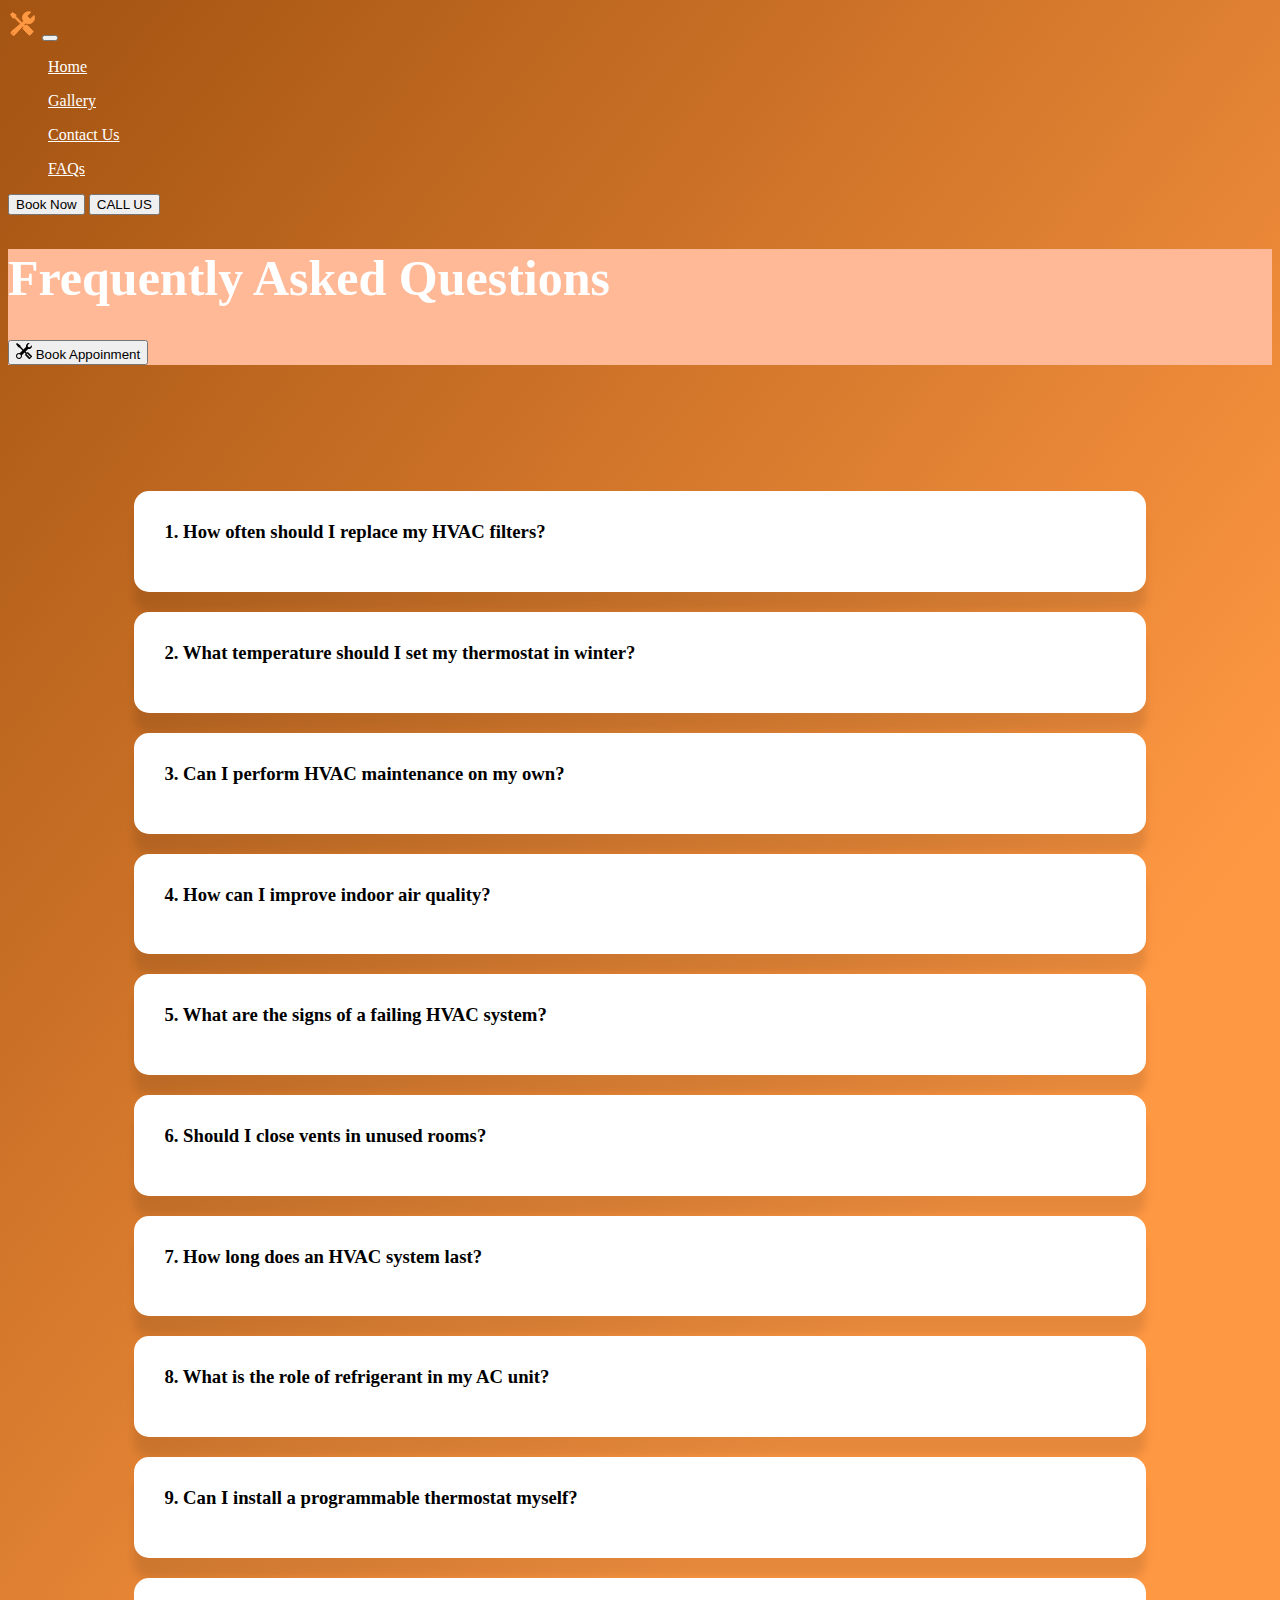
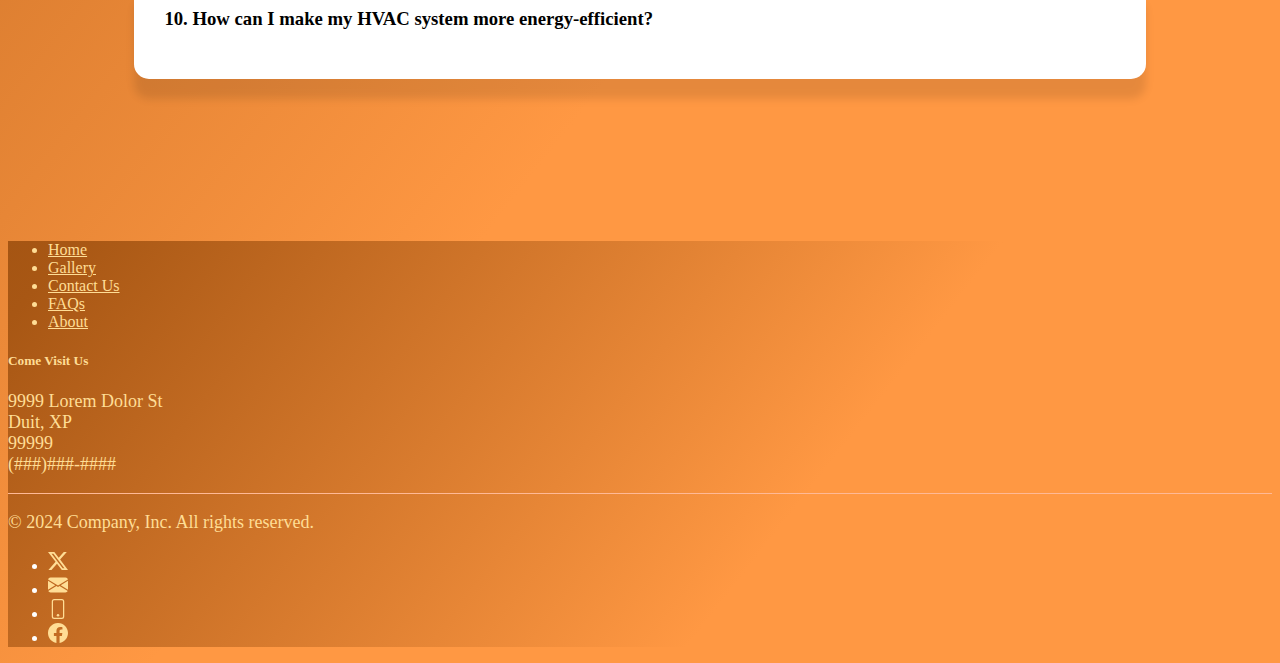
<file: FAQ.html>
<!DOCTYPE html>
<html lang="en" data-bs-theme="">

<head>
  <meta charset="UTF-8">
  <meta name="viewport" content="width=device-width, initial-scale=1.0">
  <title>HVACWebsite</title>
  <link href="https://cdn.jsdelivr.net/npm/bootstrap@5.3.2/dist/css/bootstrap.min.css" rel="stylesheet" integrity="sha384-T3c6CoIi6uLrA9TneNEoa7RxnatzjcDSCmG1MXxSR1GAsXEV/Dwwykc2MPK8M2HN" crossorigin="anonymous">
  <link rel="stylesheet" href="./style.css">
  <link rel="stylesheet" href="./FAQ.css">
</head>

<body class="gradient-background">

  <!--DROPDOWN MENU-->
  <section id="stickyNav">
    <div class="stickyNav">
      <nav class="navbar navbar-expand-lg">
        <div class="container-fluid">
          <a class="navbar-brand" href="index.html"><img src="./HVACImages/sampleToolIcon.svg" alt="a sample tool icon" height="30px"></a>
          <button class="navbar-toggler" type="button" data-bs-toggle="collapse" data-bs-target="#navbarNavDarkDropdown" aria-controls="navbarNavDarkDropdown" aria-expanded="false" aria-label="Toggle navigation">
            <span class="navbar-toggler-icon"></span>
          </button>
          <div class="collapse navbar-collapse" id="navbarNavDarkDropdown">
            <ul class="navbar-nav">
              <a class="btn MenuBtn" href="./index.html" role="button">Home</a>
              <!--<a href="./index.html"><button class="btn MenuBtn" data-bs-toggle="dropdown" aria-expanded="false">Home</button></a>  -->        
            </ul>
            <ul class="navbar-nav"> 
              <a class="btn MenuBtn" href="./gallery.html" role="button">Gallery</a>
              <!-- <a href="./gallery.html"><button class="btn MenuBtn" data-bs-toggle="dropdown" aria-expanded="false">Gallery</button></a> -->
            </ul>
            <ul class="navbar-nav "> 
              <a class="btn MenuBtn" href="./contact.html" role="button">Contact Us</a>
              <!-- <a href=""><button class="btn MenuBtn" data-bs-toggle="dropdown" aria-expanded="false">Contact Us</button></a> -->
            </ul>
            <ul class="navbar-nav "> 
              <a class="btn MenuBtn" href="./FAQ.html" role="button">FAQs</a>
              <!-- <a href=""><button class="btn MenuBtn" data-bs-toggle="dropdown" aria-expanded="false">Contact Us</button></a> -->
            </ul>
            <ul class="navbar-nav Nowbtn"> 
              <a href="">
                <a class="btn Menu2 MenuBtn bookBtn" href="tel:#" role="button">Book Now!</a>
                <!-- <button class="btn Menu2 MenuBtn bookBtn" data-bs-toggle="dropdown" aria-expanded="false">Book Now!</button></a> -->
            </ul>
          </div>
          <div class= "navBook d-inlineflex align-items-center">
            <a href="tel:#" style="text-decoration:none;">
              <button class="btn btn-bd-primary bookBtn">
                Book Now
              </button>
            </a>
            <a href="tel:#" style="text-decoration:none;">
              <button type="button" class="btn btn-bd-primary bookBtn">
                CALL US
              </button>
            </a>
        </div>
        </div>
      </nav>
    </div>
  </section>
  
  <!-- Title -->

  <!--TELL JAVIER THAT YOU WANT THE SERVICES FUNCTION AS FAQ-->
  <section id="title" class="">
      <div class="container col-xxl-8 pt-5 px-4">
          <div class="container col-lg-12 col-sm-6">
            <div class="d-flex justify-content-center">
              <a href="index.html" style="text-decoration: none"><h1 class="Company text-center display-5 fw-bold lh-1 mb-5 ">Frequently Asked Questions</h1></a>
            </div>
            
            <div class="container buttons d-grid gap-3 d-md-flex justify-content-md-center pb-4">
              <a class="d-flex justify-content-center" style="text-decoration:none;" href="tel:#">
                <button type="button" class="bookBtn btn rounded-pill  btn-dark btn-lg px-4 me-md-2"> 
                    <svg xmlns="http://www.w3.org/2000/svg" width="16" height="16" fill="currentColor" class="bi bi-tools" viewBox="0 0 16 16">
                      <path d="M1 0 0 1l2.2 3.081a1 1 0 0 0 .815.419h.07a1 1 0 0 1 .708.293l2.675 2.675-2.617 2.654A3.003 3.003 0 0 0 0 13a3 3 0 1 0 5.878-.851l2.654-2.617.968.968-.305.914a1 1 0 0 0 .242 1.023l3.27 3.27a.997.997 0 0 0 1.414 0l1.586-1.586a.997.997 0 0 0 0-1.414l-3.27-3.27a1 1 0 0 0-1.023-.242L10.5 9.5l-.96-.96 2.68-2.643A3.005 3.005 0 0 0 16 3q0-.405-.102-.777l-2.14 2.141L12 4l-.364-1.757L13.777.102a3 3 0 0 0-3.675 3.68L7.462 6.46 4.793 3.793a1 1 0 0 1-.293-.707v-.071a1 1 0 0 0-.419-.814zm9.646 10.646a.5.5 0 0 1 .708 0l2.914 2.915a.5.5 0 0 1-.707.707l-2.915-2.914a.5.5 0 0 1 0-.708M3 11l.471.242.529.026.287.445.445.287.026.529L5 13l-.242.471-.026.529-.445.287-.287.445-.529.026L3 15l-.471-.242L2 14.732l-.287-.445L1.268 14l-.026-.529L1 13l.242-.471.026-.529.445-.287.287-.445.529-.026z"/>
                    </svg> Book Appoinment
                </button>
              </a>  
              
            </div>
          </div>
        
      </div>
    
  </section>


  <!--Services-->


  <section id="services" class="text-center">
    <div class="container servicePad">
        
        <div class="service shadow" onclick="toggleService(this)">
            <div class="name">
                <h3>1. How often should I replace my HVAC filters?</h3>
            </div>
            <div class="description">
                <p>You should replace your HVAC filters every 1-3 months, depending on usage and filter type.
                </p>
            </div>
        </div>
        <div class="service shadow" onclick="toggleService(this)">
            <div class="name">
                <h3>2. What temperature should I set my thermostat in winter?</h3>
            </div>
            <div class="description">
                <p>A recommended setting is around 68-72 degrees Fahrenheit for comfort and energy efficiency.</p>
            </div>
        </div>
        <div class="service shadow-lg" onclick="toggleService(this)">
            <div class="name">
                <h3>3. Can I perform HVAC maintenance on my own?</h3>
            </div>
            <div class="description">
                <p>Basic tasks like changing filters can be done by homeowners, but professional maintenance is recommended annually.</p>
            </div>
        </div>
        <div class="service shadow" onclick="toggleService(this)">
            <div class="name">
                <h3>4. How can I improve indoor air quality?</h3>
            </div>
            <div class="description">
                <p>Regular ventilation, air purifiers, and keeping a clean home can contribute to better indoor air quality.</p>
            </div>
        </div>
        <div class="service shadow-lg" onclick="toggleService(this)">
            <div class="name">
                <h3>5. What are the signs of a failing HVAC system?</h3>
            </div>
            <div class="description">
                <p>Common signs include strange noises, insufficient heating or cooling, and higher energy bills.</p>
            </div>
        </div>
        <div class="service shadow" onclick="toggleService(this)">
            <div class="name">
                <h3>6. Should I close vents in unused rooms?</h3>
            </div>
            <div class="description">
                <p>It's generally not recommended as it can disrupt the balance of the HVAC system and increase energy consumption.</p>
            </div>
        </div>
        <div class="service shadow-lg" onclick="toggleService(this)">
          <div class="name">
              <h3>7. How long does an HVAC system last?</h3>
          </div>
          <div class="description">
              <p>The lifespan varies, but on average, HVAC systems can last 15-20 years with proper maintenance.</p>
          </div>
      </div>
      <div class="service shadow" onclick="toggleService(this)">
        <div class="name">
            <h3>8. What is the role of refrigerant in my AC unit?</h3>
        </div>
        <div class="description">
            <p>Refrigerant absorbs heat from indoor air, allowing the AC system to cool and dehumidify the air.</p>
        </div>
      </div>
      <div class="service shadow" onclick="toggleService(this)">
        <div class="name">
            <h3>9. Can I install a programmable thermostat myself?</h3>
        </div>
        <div class="description">
            <p>For safety and efficiency, it's recommended to have a professional install programmable thermostats.</p>
        </div>
      </div>
      <div class="service shadow-lg" onclick="toggleService(this)">
        <div class="name">
            <h3>10. How can I make my HVAC system more energy-efficient?</h3>
        </div>
        <div class="description">
            <p>Regular maintenance, proper insulation, and using a programmable thermostat can improve energy efficiency.</p>
        </div>
      </div>
    
    </div>
</section>

  <!-- Footer MAKE FOOTER SAME AS GALLERY -->



  <section id="footer" class="gradient-background mb-0">
    <div class="container mb-0">
      <footer class="mb-0">
        <div class="row">
          <div class="d-flex justify-content-start align-items-end col-6">
            <footer class="py-3 ">
              <ul class="footLink1 nav justify-content-center pt-4 mt-5">
                <li><a href="./index.html" class="footLink nav-link px-2" >Home</a></li>
                <li><a href="./gallery.html" class="footLink nav-link px-2 ">Gallery</a></li>
                <li><a href="./contact.html" class="footLink nav-link px-2 ">Contact Us</a></li>
                <li><a href="./FAQ.html" class="footLink nav-link px-2 ">FAQs</a></li>
                <li><a href="#" class="footLink nav-link px-2 ">About</a></li>
              </ul>
              
            </footer>
          </div>

          <div class="d-flex justify-content-end col-6 mb-3 mt-5">
            <form>
              <h5 class="footAddress">Come Visit Us</h5>
              <p class="footAddress">
                9999 Lorem Dolor St 
                <br>Duit, XP
                <br>99999
                <a class="footLink" style="text-decoration:none;" href="tel:#"><br> (###)###-####</a>

              </p> 
              <div class="d-flex flex-column flex-sm-row w-100 gap-2">
              
              </div>
            </form>
          </div>
          
        </div>
    
        <div class="copyRight d-flex flex-column flex-sm-row justify-content-between pt-3">
          <p class="copyRight2">© 2024 Company, Inc. All rights reserved.</p>
          <ul class="list-unstyled d-flex">
            <li class="ms-3">
              <a href="https://twitter.com/" class="contactLink2" style="text-decoration:none">
                <svg xmlns="http://www.w3.org/2000/svg" height="20" fill="currentColor" class="bi bi-twitter-x" viewBox="0 0 16 16">
                <path d="M12.6.75h2.454l-5.36 6.142L16 15.25h-4.937l-3.867-5.07-4.425 5.07H.316l5.733-6.57L0 .75h5.063l3.495 4.633L12.601.75Zm-.86 13.028h1.36L4.323 2.145H2.865z"/>
                </svg> 
              </a>
            </li>
            <li class="ms-3">
              <a href="mailto:mail@mail.mail" class="contactLink2" style="text-decoration:none"> 
                <svg xmlns="http://www.w3.org/2000/svg" height="20" fill="currentColor" class="bi bi-envelope-fill" viewBox="0 0 16 16">
                <path d="M.05 3.555A2 2 0 0 1 2 2h12a2 2 0 0 1 1.95 1.555L8 8.414zM0 4.697v7.104l5.803-3.558zM6.761 8.83l-6.57 4.027A2 2 0 0 0 2 14h12a2 2 0 0 0 1.808-1.144l-6.57-4.027L8 9.586zm3.436-.586L16 11.801V4.697z"/>
                </svg>    
              </a>
            </li>
            <li class="ms-3">
              <a href="tel:#" class="contactLink2" style="text-decoration:none"> 
                <svg xmlns="http://www.w3.org/2000/svg" height="20" fill="currentColor" class="bi bi-phone" viewBox="0 0 16 16">
                <path d="M11 1a1 1 0 0 1 1 1v12a1 1 0 0 1-1 1H5a1 1 0 0 1-1-1V2a1 1 0 0 1 1-1zM5 0a2 2 0 0 0-2 2v12a2 2 0 0 0 2 2h6a2 2 0 0 0 2-2V2a2 2 0 0 0-2-2z"/>
                <path d="M8 14a1 1 0 1 0 0-2 1 1 0 0 0 0 2"/>
                </svg>
              </a>
            </li>
            <li class="ms-3">
              <a href="https://www.facebook.com/" class="contactLink2" style="text-decoration:none"> 
                <svg xmlns="http://www.w3.org/2000/svg" height="20" fill="currentColor" class="bi bi-facebook" viewBox="0 0 16 16">
                  <path d="M16 8.049c0-4.446-3.582-8.05-8-8.05C3.58 0-.002 3.603-.002 8.05c0 4.017 2.926 7.347 6.75 7.951v-5.625h-2.03V8.05H6.75V6.275c0-2.017 1.195-3.131 3.022-3.131.876 0 1.791.157 1.791.157v1.98h-1.009c-.993 0-1.303.621-1.303 1.258v1.51h2.218l-.354 2.326H9.25V16c3.824-.604 6.75-3.934 6.75-7.951"/>
                </svg>
              </a>
            </li>

          </ul>
        </div>
      </footer>
    </div>
  </section>
  <script>

    // Function to toggle service description
    function toggleService(element) {
        $(element).toggleClass('clicked');
    }
    </script>
    
  <script src="https://code.jquery.com/jquery-3.5.1.slim.min.js"></script>
  <script defer src="https://cdn.jsdelivr.net/npm/bootstrap@5.3.2/dist/js/bootstrap.bundle.min.js" integrity="sha384-C6RzsynM9kWDrMNeT87bh95OGNyZPhcTNXj1NW7RuBCsyN/o0jlpcV8Qyq46cDfL" crossorigin="anonymous"></script>
</body>

</html>
</file>
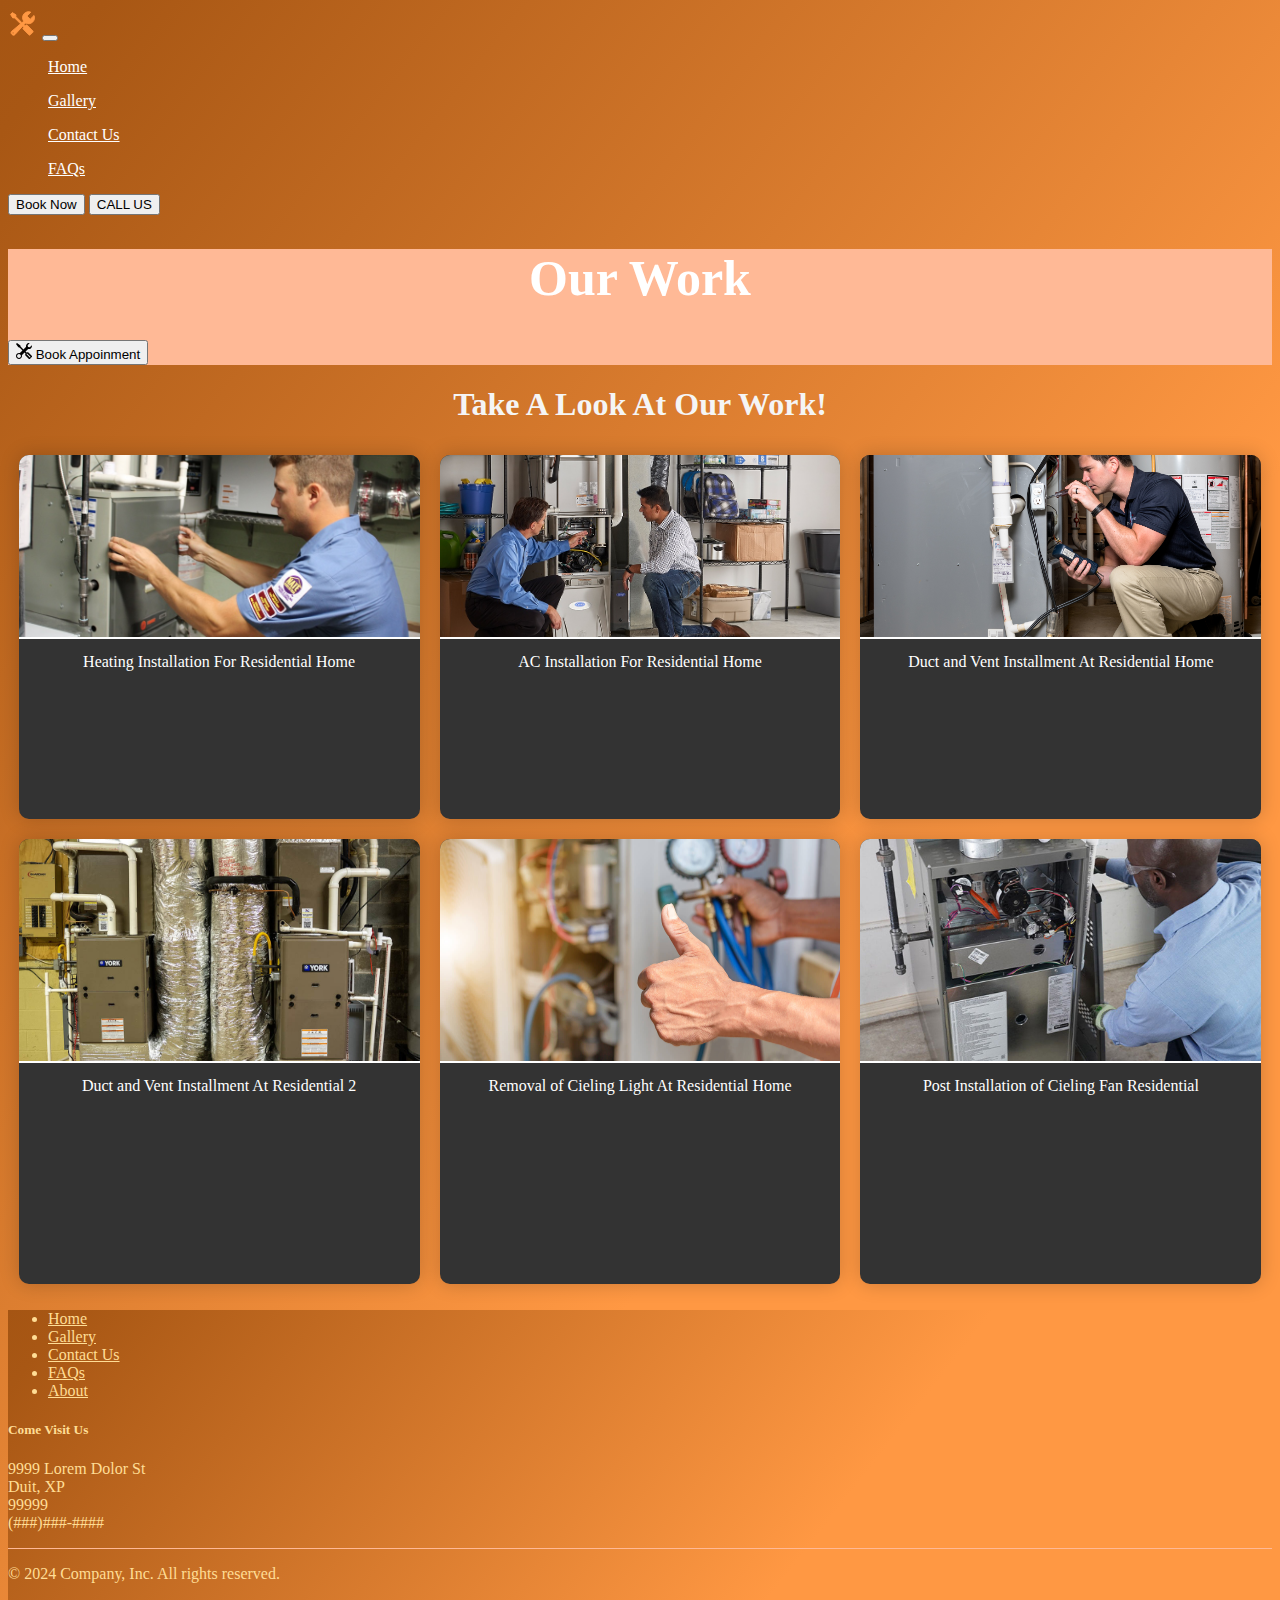
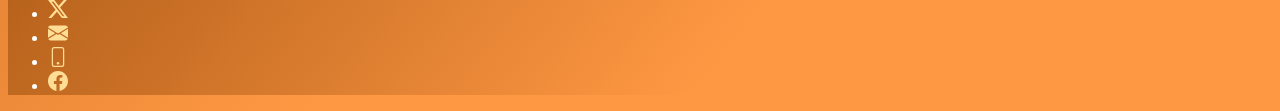
<file: gallery.html>
<!DOCTYPE html>
<html lang="en" data-bs-theme="">

<head>
  <meta charset="UTF-8">
  <meta name="viewport" content="width=device-width, initial-scale=1.0">
  <title>HVACWebsite</title>
  <link href="https://cdn.jsdelivr.net/npm/bootstrap@5.3.2/dist/css/bootstrap.min.css" rel="stylesheet" integrity="sha384-T3c6CoIi6uLrA9TneNEoa7RxnatzjcDSCmG1MXxSR1GAsXEV/Dwwykc2MPK8M2HN" crossorigin="anonymous">
  <link rel="stylesheet" href="./style.css">
  <link rel="stylesheet" href="./gallerystyle.css">
</head>

<body class="gradient-background">

  <!--DROPDOWN MENU-->
  <section id="stickyNav">
    <div class="stickyNav">
      <nav class="navbar navbar-expand-lg">
        <div class="container-fluid">
          <a class="navbar-brand" href="index.html"><img src="./HVACImages/sampleToolIcon.svg" alt="a sample tool icon" height="30px"></a>
          <button class="navbar-toggler" type="button" data-bs-toggle="collapse" data-bs-target="#navbarNavDarkDropdown" aria-controls="navbarNavDarkDropdown" aria-expanded="false" aria-label="Toggle navigation">
            <span class="navbar-toggler-icon"></span>
          </button>
          <div class="collapse navbar-collapse" id="navbarNavDarkDropdown">
            <ul class="navbar-nav">
              <a class="btn MenuBtn" href="./index.html" role="button">Home</a>
              <!--<a href="./index.html"><button class="btn MenuBtn" data-bs-toggle="dropdown" aria-expanded="false">Home</button></a>  -->        
            </ul>
            <ul class="navbar-nav"> 
              <a class="btn MenuBtn" href="./gallery.html" role="button">Gallery</a>
              <!-- <a href="./gallery.html"><button class="btn MenuBtn" data-bs-toggle="dropdown" aria-expanded="false">Gallery</button></a> -->
            </ul>
            <ul class="navbar-nav "> 
              <a class="btn MenuBtn" href="./contact.html" role="button">Contact Us</a>
              <!-- <a href=""><button class="btn MenuBtn" data-bs-toggle="dropdown" aria-expanded="false">Contact Us</button></a> -->
            </ul>
            <ul class="navbar-nav "> 
              <a class="btn MenuBtn" href="./FAQ.html" role="button">FAQs</a>
              <!-- <a href=""><button class="btn MenuBtn" data-bs-toggle="dropdown" aria-expanded="false">Contact Us</button></a> -->
            </ul>
            <ul class="navbar-nav Nowbtn"> 
              <a href="">
                <a class="btn Menu2 MenuBtn bookBtn" href="tel:#" role="button">Book Now!</a>
                <!-- <button class="btn Menu2 MenuBtn bookBtn" data-bs-toggle="dropdown" aria-expanded="false">Book Now!</button></a> -->
            </ul>
          </div>
          <div class= "navBook d-inlineflex align-items-center">
            <a href="tel:#" style="text-decoration:none;">
              <button class="btn btn-bd-primary bookBtn">
                Book Now
              </button>
            </a>
            <a href="tel:#" style="text-decoration:none;">
              <button type="button" class="btn btn-bd-primary bookBtn">
                CALL US
              </button>
            </a>
        </div>
        </div>
      </nav>
    </div>
  </section>
  
  <!-- Title -->

  <section id="title" class="">
      <div class="container col-xxl-8 pt-5 px-4">
          <div class="container col-lg-12 col-sm-6">
            <div class="d-flex justify-content-center">
              <a href="index.html" style="text-decoration: none"><h1 class="Company text-center display-5 fw-bold lh-1 mb-5 ">Our Work</h1></a>
            </div>
            
            <div class="container buttons d-grid gap-3 d-md-flex justify-content-md-center pb-4">
              <a class="d-flex justify-content-center" style="text-decoration:none;" href="tel:#">
                <button type="button" class="bookBtn btn rounded-pill  btn-dark btn-lg px-4 me-md-2"> 
                    <svg xmlns="http://www.w3.org/2000/svg" width="16" height="16" fill="currentColor" class="bi bi-tools" viewBox="0 0 16 16">
                      <path d="M1 0 0 1l2.2 3.081a1 1 0 0 0 .815.419h.07a1 1 0 0 1 .708.293l2.675 2.675-2.617 2.654A3.003 3.003 0 0 0 0 13a3 3 0 1 0 5.878-.851l2.654-2.617.968.968-.305.914a1 1 0 0 0 .242 1.023l3.27 3.27a.997.997 0 0 0 1.414 0l1.586-1.586a.997.997 0 0 0 0-1.414l-3.27-3.27a1 1 0 0 0-1.023-.242L10.5 9.5l-.96-.96 2.68-2.643A3.005 3.005 0 0 0 16 3q0-.405-.102-.777l-2.14 2.141L12 4l-.364-1.757L13.777.102a3 3 0 0 0-3.675 3.68L7.462 6.46 4.793 3.793a1 1 0 0 1-.293-.707v-.071a1 1 0 0 0-.419-.814zm9.646 10.646a.5.5 0 0 1 .708 0l2.914 2.915a.5.5 0 0 1-.707.707l-2.915-2.914a.5.5 0 0 1 0-.708M3 11l.471.242.529.026.287.445.445.287.026.529L5 13l-.242.471-.026.529-.445.287-.287.445-.529.026L3 15l-.471-.242L2 14.732l-.287-.445L1.268 14l-.026-.529L1 13l.242-.471.026-.529.445-.287.287-.445.529-.026z"/>
                    </svg> Book Appoinment
                </button>
              </a>  
              
            </div>
          </div>
        
      </div>
    
  </section>
<!--Gallery-->

    <section>
        <h1 class="galleryH my-5">Take A Look At Our Work!</h1>
        <div class="container mb-5">
            <div class="image-container">
                <div class="image">
                    <img src="./HVACImages/stockRepair1.jpeg" alt="stock Image 1" loading="lazy">
                    <p>Heating Installation For Residential Home</p>
                </div>
                <div class="image">
                    <img src="./HVACImages/stockRepair2.jpeg" alt="stock Image 2" loading="lazy">
                    <p>AC Installation For Residential Home</p>
                </div>
                <div class="image">
                    <img src="./HVACImages/stockRepair3.png" alt="stock Image 3" loading="lazy">
                    <p>Duct and Vent Installment At Residential Home</p>
                </div>     
                <div class="image">
                    <img src="./HVACImages/stockRepair4.jpeg" alt="stock Image 4" loading="lazy">
                    <p>Duct and Vent Installment At Residential 2</p>
                </div>
                <div class="image">
                    <img src="./HVACImages/stockRepair5.jpeg" alt="stock Image 5" loading="lazy">
                    <p>Removal of Cieling Light At Residential Home</p>
                </div>
                <div class="image">
                    <img src="./HVACImages/stockRepair6.jpeg" alt="stock Image 6" loading="lazy">
                    <p>Post Installation of Cieling Fan Residential</p>
                </div>
            </div>
        </div>
    </section>

  <!-- Footer -->



  <section id="footer" class="gradient-background mb-0">
    <div class="container mb-0">
      <footer class="mb-0">
        <div class="row">
          <div class="d-flex justify-content-start align-items-end col-6">
            <footer class="py-3 ">
              <ul class="footLink1 nav justify-content-center pt-4 mt-5">
                <li><a href="./index.html" class="footLink nav-link px-2" >Home</a></li>
                <li><a href="./gallery.html" class="footLink nav-link px-2 ">Gallery</a></li>
                <li><a href="./contact.html" class="footLink nav-link px-2 ">Contact Us</a></li>
                <li><a href="./FAQ.html" class="footLink nav-link px-2 ">FAQs</a></li>
                <li><a href="#" class="footLink nav-link px-2 ">About</a></li>
              </ul>
              
            </footer>
          </div>

          <div class="d-flex justify-content-end col-6 mb-3 mt-5">
            <form>
              <h5 class="footAddress">Come Visit Us</h5>
              <p class="footAddress">
                9999 Lorem Dolor St 
                <br>Duit, XP
                <br>99999
                <a class="footLink" style="text-decoration:none;" href="tel:#"><br> (###)###-####</a>

              </p> 
              <div class="d-flex flex-column flex-sm-row w-100 gap-2">
              
              </div>
            </form>
          </div>
        </div>
    
        <div class="copyRight d-flex flex-column flex-sm-row justify-content-between pt-3">
          <p class="copyRight2">© 2024 Company, Inc. All rights reserved.</p>
          <ul class="list-unstyled d-flex">
            <li class="ms-3">
              <a href="https://twitter.com/" class="contactLink2" style="text-decoration:none">
                <svg xmlns="http://www.w3.org/2000/svg" height="20" fill="currentColor" class="bi bi-twitter-x" viewBox="0 0 16 16">
                <path d="M12.6.75h2.454l-5.36 6.142L16 15.25h-4.937l-3.867-5.07-4.425 5.07H.316l5.733-6.57L0 .75h5.063l3.495 4.633L12.601.75Zm-.86 13.028h1.36L4.323 2.145H2.865z"/>
                </svg> 
              </a>
            </li>
            <li class="ms-3">
              <a href="mailto:mail@mail.mail" class="contactLink2" style="text-decoration:none"> 
                <svg xmlns="http://www.w3.org/2000/svg" height="20" fill="currentColor" class="bi bi-envelope-fill" viewBox="0 0 16 16">
                <path d="M.05 3.555A2 2 0 0 1 2 2h12a2 2 0 0 1 1.95 1.555L8 8.414zM0 4.697v7.104l5.803-3.558zM6.761 8.83l-6.57 4.027A2 2 0 0 0 2 14h12a2 2 0 0 0 1.808-1.144l-6.57-4.027L8 9.586zm3.436-.586L16 11.801V4.697z"/>
                </svg>    
              </a>
            </li>
            <li class="ms-3">
              <a href="tel:#" class="contactLink2" style="text-decoration:none"> 
                <svg xmlns="http://www.w3.org/2000/svg" height="20" fill="currentColor" class="bi bi-phone" viewBox="0 0 16 16">
                <path d="M11 1a1 1 0 0 1 1 1v12a1 1 0 0 1-1 1H5a1 1 0 0 1-1-1V2a1 1 0 0 1 1-1zM5 0a2 2 0 0 0-2 2v12a2 2 0 0 0 2 2h6a2 2 0 0 0 2-2V2a2 2 0 0 0-2-2z"/>
                <path d="M8 14a1 1 0 1 0 0-2 1 1 0 0 0 0 2"/>
                </svg>
              </a>
            </li>
            <li class="ms-3">
              <a href="https://www.facebook.com/" class="contactLink2" style="text-decoration:none"> 
                <svg xmlns="http://www.w3.org/2000/svg" height="20" fill="currentColor" class="bi bi-facebook" viewBox="0 0 16 16">
                  <path d="M16 8.049c0-4.446-3.582-8.05-8-8.05C3.58 0-.002 3.603-.002 8.05c0 4.017 2.926 7.347 6.75 7.951v-5.625h-2.03V8.05H6.75V6.275c0-2.017 1.195-3.131 3.022-3.131.876 0 1.791.157 1.791.157v1.98h-1.009c-.993 0-1.303.621-1.303 1.258v1.51h2.218l-.354 2.326H9.25V16c3.824-.604 6.75-3.934 6.75-7.951"/>
                </svg>
              </a>
            </li>

          </ul>
        </div>
      </footer>
    </div>
  </section>
  <script src="https://code.jquery.com/jquery-3.5.1.slim.min.js"></script>
  <script defer src="https://cdn.jsdelivr.net/npm/bootstrap@5.3.2/dist/js/bootstrap.bundle.min.js" integrity="sha384-C6RzsynM9kWDrMNeT87bh95OGNyZPhcTNXj1NW7RuBCsyN/o0jlpcV8Qyq46cDfL" crossorigin="anonymous"></script>
</body>

</html>
</file>
<file: style.css>
/* BODY */
  .gradient-background {
    background: rgb(255,152,67);
    background: -moz-linear-gradient(308deg, rgba(255,152,67,1) 37%, rgba(168,87,20,1) 96%, rgba(165,85,19,1) 100%);
    background: -webkit-linear-gradient(308deg, rgba(255,152,67,1) 37%, rgba(168,87,20,1) 96%, rgba(165,85,19,1) 100%);
    background: linear-gradient(308deg, rgba(255,152,67,1) 37%, rgba(168,87,20,1) 96%, rgba(165,85,19,1) 100%);
    filter: progid:DXImageTransform.Microsoft.gradient(startColorstr="#ff9843",endColorstr="#a55513",GradientType=1);
  }
  
  @keyframes gradient-animation {
    0% {
      background-position: 0% 50%;
    }
    50% {
      background-position: 100% 50%;
    }
    100% {
      background-position: 0% 50%;
    }
  }

  /*Gradient for hero box */
  .gradient-background2 {
    background: rgb(255,152,67);
    background: rgb(165,85,19);
    background: -moz-linear-gradient(308deg, rgba(165,85,19,1) 0%, rgba(255,152,67,1) 31%, rgba(183,97,26,1) 84%);
    background: -webkit-linear-gradient(308deg, rgba(165,85,19,1) 0%, rgba(255,152,67,1) 31%, rgba(183,97,26,1) 84%);
    background: linear-gradient(308deg, rgba(165,85,19,1) 0%, rgba(255,152,67,1) 31%, rgba(183,97,26,1) 84%);
    filter: progid:DXImageTransform.Microsoft.gradient(startColorstr="#a55513",endColorstr="#b7611a",GradientType=1);
  }
  
  @keyframes gradient-animation {
    0% {
      background-position: 0% 50%;
    }
    50% {
      background-position: 100% 50%;
    }
    100% {
      background-position: 0% 50%;
    }
  }
  
 
  


/* Dropdown Menu*/

.stickyNav {
  background-color:;
}
.MenuBtn, .navbar-brand, .navbar-toggler {
  color: white;
}
.MenuBtn:visited {
  
}
.MenuBtn:focus {
  color: #ff9843;
}

.MenuBtn:hover {
  color: #ff9843;
}
.navbar-brand:hover {
  color: #ff9843;
}
.MenuBtn:active {

}

.dropdown-menu {
  background-color: #ff9843;
} 
.navbar-toggler-icon {
  background-image: url(./HVACImages/dropdown.svg);

}

/*Buttons don't want to change colors with regular Css*/
.btn-bd-primary {
  --bs-btn-font-weight: 600;
  --bs-btn-color: var(--bs-white);
  --bs-btn-bg: var(--bd-violet-bg);
  --bs-btn-border-color: var(--bd-violet-bg);
  --bs-btn-hover-color: var(--bs-white);
  --bs-btn-hover-bg: #{shade-color($bd-violet, 10%)};
  --bs-btn-hover-border-color: #{shade-color($bd-violet, 10%)};
  --bs-btn-focus-shadow-rgb: var(--bd-violet-rgb);
  --bs-btn-active-color: var(--bs-btn-hover-color);
  --bs-btn-active-bg: #{shade-color($bd-violet, 20%)};
  --bs-btn-active-border-color: #{shade-color($bd-violet, 20%)};
}

@media (max-width: 991px) {
  .navBook{
    display: none;
  }
}
@media (min-width: 991px) {
  .Nowbtn{
    display: none;
  }
}

.Menu2:focus {
  color: white;
}

.Menu2:hover {
  color: white;
}





/* TITLE */

#title {
  position: relative;
  background-color: #FFB996;
}
.Company {
  color: white;
  font-size: 50px;

}
.EPA, .copyRight  {
  color: white;
}

.bookBtn:hover {
  background-color: #66d257;
  border-color: #66d257;
}
.bookBtn2:hover {
  background-color: #66d257;
  border-color: #66d257;
}
  
/* .bookBtn2 {
  color:white;
  background-color: #FFDD95;
} */

/* .heroMain {
  width: 100%;
  height: 100%;
  position: relative;
} */


.heroImage {
  position: relative;
}


 .heroCon {
  position: absolute;
  top: 50%;
  width: 50%;
  margin-left: 25%;
  margin-right: 25%;
 /* background-color: #ff9843; */
  border-radius: 15px;
  opacity: 0.9;
  
} 
.Himage { 
  height: 1200px;
  opacity: ;
}

.heroBtnCon {
  margin-top: 50px;
  margin-bottom: 30px;
}


@media (max-width: 2190px) {  /*Beginning of Media Queries for heroCon*/
  .Himage { 
    height: 800px;
    opacity: ;
  }
  .heroCon {
    top: 40%;
  } 
}

@media (max-width: 1190px) {
  .Himage { 
    height: 600px;
    opacity: ;
  }
}
@media (max-width: 900px) {
  .Himage { 
    height: 400px;
    opacity: ;
  }
  .heroCon {
    top: 10%;
  } 
}
@media (max-width: 600px) {
  .Himage { 
    height: 300px;
    opacity: ;
  }
  .Company {
    color: white;
    font-size: 30px;
  
  }
  .heroCon {
    top: 45%;
    
  } 

  .heroBtnCon {
    margin-top: 10px;
    margin-bottom: 0px;
  }

  .HeroBtn {
    font-size: 15px;
  }
  .SVG {
    height: 15px;
  }
}
@media (max-width: 446px) {
  .Himage { 
    height: 300px;
    opacity: ;
  }
  .Company {
    color: white;
    font-size: 20px;
  
  }

  .heroCon {
    top:50%;
    
  } 

  .heroBtnCon {
    margin-top: 10px;
    margin-bottom: 0px;
  }

  .HeroBtn {
    font-size: 10px;
  }
  .SVG {
    height: 10px;
  }
}

@media (min-width: 250px) and (max-width: 370px) {
  .Himage { 
    height: 300px;
    opacity: ;
  }
  .Company {
    color: white;
    font-size: 12px;
  
  }

  .heroCon {
    top:50%;
    
  } 

  .heroBtnCon {
    margin-top: 10px;
    margin-bottom: 0px;
  }

  .HeroBtn {
    font-size: 5px;
  }
  .SVG {
    height: 10px;
  }
}                     

@media (min-width: 100px) and (max-width: 250px) {
  .Himage { 
    height: 300px;
    opacity: ;
  }
  .Company {
    color: white;
    font-size: 8px;
  
  }

  .heroCon {
    top:30%;
    
  } 

  .heroBtnCon {
    margin-top: 5px;
    margin-bottom: 0px;
  }

  .HeroBtn {
    font-size: 5px;
  }
  .SVG {
    height: 5px;
  }
}                     /*End of Media Queries for heroCon*/

 /* Services */

  .features {
    margin-top: 40px;
  }

 .services {
  text-align: center;
  color: whitesmoke;
}
  
.icon-square {
  width: 3rem;
  height: 3rem;
  border-radius: .75rem;
}

.text-shadow-1 { text-shadow: 0 .125rem .25rem rgba(0, 0, 0, .25); }
.text-shadow-2 { text-shadow: 0 .25rem .5rem rgba(0, 0, 0, .25); }
.text-shadow-3 { text-shadow: 0 .5rem 1.5rem rgba(0, 0, 0, .25); }



 /* CAROUSEL */

.two {
  height: 0;
  padding-bottom: 50%;  /* this sets carousel aspect ratio (4:1 here) */
}

.three {
  position: absolute !important; /* Bootstrap is insistent */ 
  top: 0;
  right: 0;
  bottom: 0;
  left: 0;
}

.carousel-item img {
  height: 100%; /* Bootstrap handles width already */
  object-fit: contain; /* or 'contain' if you want stretch instead of crop */
}


.carousel-control-prev,
.carousel-control-next{
    width: 40px;
    outline: color-white;
    background-size: 100%, 100%;
    border-radius: 50%;
    border: 1px solid color-white;
    background-color: color-white;
}

.carousel-control-prev-icon { 
    background-image:url("data:image/svg+xml;charset=utf8,%3Csvg xmlns='http://www.w3.org/2000/svg' fill='%23fff' viewBox='0 0 8 8'%3E%3Cpath d='M5.25 0l-4 4 4 4 1.5-1.5-2.5-2.5 2.5-2.5-1.5-1.5z'/%3E%3C/svg%3E"); 
    width: 30px;
    height: 48px;
}
.carousel-control-next-icon { 
    background-image: url("data:image/svg+xml;charset=utf8,%3Csvg xmlns='http://www.w3.org/2000/svg' fill='%23fff' viewBox='0 0 8 8'%3E%3Cpath d='M2.75 0l-1.5 1.5 2.5 2.5-2.5 2.5 1.5 1.5 4-4-4-4z'/%3E%3C/svg%3E");
    width: 30px;
    height: 48px;
}
 
  
/* CONTACT */

  .Picture, .stock {
    border-radius: 50%;
  }
  
  .contactLink{
    
    font-size: 20px;
}
.contactLink:hover {
  color: #BBE1FA;
}
.owner , .heading {
  color:whitesmoke;
}
.contactLink{
  color: whitesmoke;
}

/* Availability */

  .PricingHeader, .Sentence {
    text-align: center;
    color: whitesmoke;
  }
  
  .btn1 {
    border-color: #FFB996;
    color: #FFB996;
  } 

  .btn2 , .btn3 {
    background-color: black;
    border-color: black;
  }
  .btn1:hover {
    background-color: #66d257;
    border-color: #66d257;
  }
  .btn2:hover {
    color: black;
    background-color: #66d257;
    border-color: #66d257;
  }
  .btn3:hover {
    color: black;
    background-color: #BBE1FA;
    border-color: #BBE1FA;
  }
 
  .card, .card-header {
    border-color: #FFB996;
  }
  .card-header {
      background-color: #FFB996;
  } 

 
 
 /* FOOTER */

  .footLink, .footLink1, .copyRight2, .footAddress {
    color: #FFDD95;
  }
 /* .footLink1 {
    border-bottom: 1px #FFB996 solid;
  } */
  .copyRight {
    border-top: 1px #FFB996 solid;
  } 
  .footLink:hover {
    color: #BBE1FA;
  }
  .footerAddress{
    margin-bottom: 0;
  }
</file>
<file: FAQ.css>
/*Service Container*/
.servicePad {
    padding: 10%;
}


p {
    font-size: 18px;
}
/* Custom CSS for services section */
     /* Custom CSS for services section */
     .service {
        border: 10px solid transparent;
        background-color: #ffffff; /* White background for service container */
        padding: 20px;
        margin-bottom: 20px;
        border-radius: 15px;
        box-shadow: 0 20px 8px rgba(0,0,0,.1); /* Shadow effect */
        transition: transform 3s ease; /* Smooth transition */
        cursor: pointer; /* Cursor pointer for interaction */
    }
    
    .centered-container {
        text-align: center; /* Center text horizontally */
        height: 100%; /* Ensure full height */
    }
    
    .centered-container h2 {
        display: inline-block; /* Ensure text is centered */
    }
    
    .service h3 {
        margin-top: 0;
    }
    
    .service .description {
        display: none; /* Hide description initially */
    }
    
    .service.clicked .name {
        display: none; /* Hide name when service is clicked */
    }
    
    .service.clicked .description {
        display: block; /* Show description when service is clicked */
    }
    

/*Footer */

    .contactLink2 {
        color: #FFDD95;
    }

    .contactLink2:hover {
    color: #BBE1FA;
    }
</file>
<file: gallerystyle.css>
h1 {
    text-align: center;
}
img {
    
    overflow: contain;
}

.galleryH {
    color: whitesmoke;
}

.contactLink2 {
    color: #FFDD95;
}

.contactLink2:hover {
  color: #BBE1FA;
}

/* CSS for the gallery section with modern 3D effect */
.gallery h2 {
    text-align: center; /* Center the text */
}

.gallery {
    padding: 50px 0; /* Adjust padding as needed */
}
.image-container {
    display: flex;
    flex-wrap: wrap;
    justify-content: center;
}

.image {
    width: calc(33.3% - 20px);
    margin: 10px;
    overflow:hidden;
    border-radius: 10px;
    box-shadow: 0 0 20px rgba(0, 0, 0, 0.2);
    transition: transform 0.3s ease-in-out;
    background-color: #333; /* Add background color to the image container */
}

.image:hover {
    transform: scale(1.05); /* Scale up on hover for a 3D effect */
}

.image img {
    width: 100%;
    height: 50%;
    object-fit:cover    ;
    border-bottom: 2px solid #fff; /* Add border at the bottom */
}

.image p {
    padding: 10px;
    margin: 0;
    background-color: #333;
    color: #fff;
    display: flex; /* Use flexbox */
    align-items: center; /* Center vertically */
    justify-content: center; /* Center horizontally */
    
}
@media (min-width: 330px) and (max-width: 447px) {
    .image p{
        font-size: 10px;
    }
  }
@media (max-width: 446px) {
    .image p{
        font-size:8px;
    }
  }
</file>
